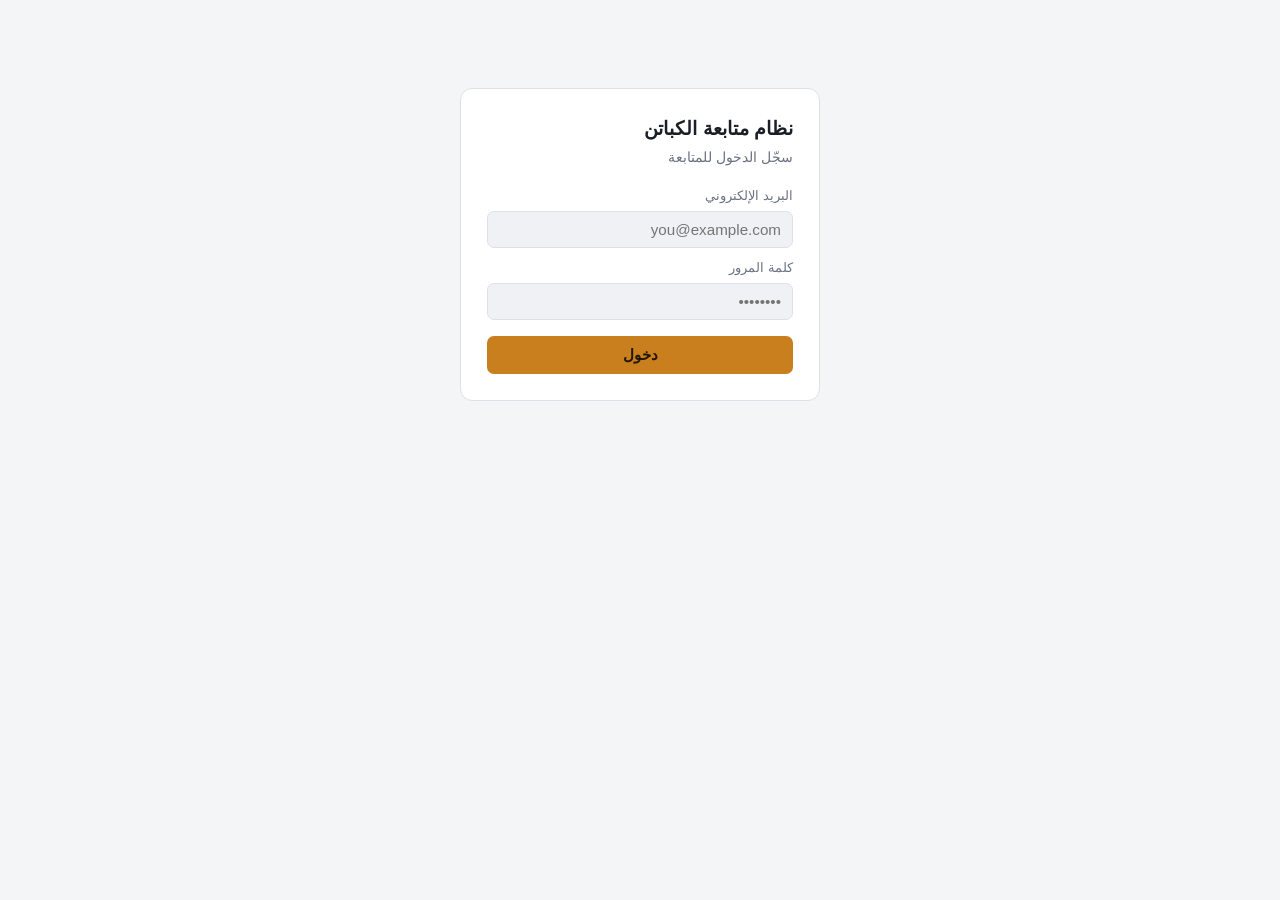
<file: index.html>
<!DOCTYPE html>
<html lang="ar" dir="rtl">
<head>
<meta charset="UTF-8">
<meta name="viewport" content="width=device-width, initial-scale=1.0">
<meta name="color-scheme" content="light">
<meta name="theme-color" content="#f4f5f7">
<title>نظام متابعة الكباتن</title>
<link rel="stylesheet" href="style.css">
</head>
<body>

<div id="loginScreen">
  <h2>نظام متابعة الكباتن</h2>
  <p>سجّل الدخول للمتابعة</p>
  <label>البريد الإلكتروني</label>
  <input type="email" id="loginEmail" placeholder="you@example.com" autocomplete="username">
  <label>كلمة المرور</label>
  <input type="password" id="loginPassword" placeholder="••••••••" autocomplete="current-password">
  <div id="loginError">بيانات الدخول غير صحيحة</div>
  <button class="primary" id="loginBtn">دخول</button>
</div>

<div id="appRoot" class="wrap">
  <header>
    <div>
      <h1>متابعة الكباتن</h1>
      <div class="sub"><span class="dot" id="statusDot"></span><span id="statusText">جاري الاتصال...</span></div>
    </div>
    <div class="backup">
      <button class="icon-btn" id="exportBtn">تنزيل نسخة احتياطية</button>
      <button class="icon-btn" id="logoutBtn">تسجيل الخروج</button>
    </div>
  </header>

  <div class="view-switch">
    <div class="view-btn active" id="dashViewBtn">لوحة التحكم</div>
    <div class="view-btn" id="captainsViewBtn">الكباتن</div>
    <div class="view-btn" id="notesViewBtn">الملاحظات</div>
    <div class="view-btn" id="tasksViewBtn">المهام حسب الفريق</div>
  </div>

  <!-- ============ لوحة التحكم ============ -->
  <div class="view active" id="dashView">
    <div class="stat-grid" id="statGrid"></div>
  </div>

  <!-- ============ الكباتن ============ -->
  <div class="view" id="captainsView">
    <div class="row">
      <input type="text" class="search" id="captainSearch" placeholder="بحث بالاسم أو رقم الجوال...">
      <select id="statusFilter"><option value="">كل الحالات</option></select>
      <select id="assignedFilter"><option value="">كل المسؤولين</option></select>
    </div>
    <div class="count" id="captainCount"></div>
    <div id="captainTable"></div>
  </div>

  <!-- ============ عرض الملاحظات ============ -->
  <div class="view" id="notesView">
    <div class="panel">
      <div class="row">
        <div>
          <label>رقم الجوال (اختياري)</label>
          <input type="text" id="nPhone" placeholder="05xxxxxxxx">
          <div class="hint" id="nPhoneHint"></div>
        </div>
        <div>
          <label>اسم الكابتن</label>
          <input type="text" id="nName" placeholder="مثال: محمد أحمد">
        </div>
      </div>

      <label>الملاحظة</label>
      <textarea id="nContent" placeholder="اكتب الملاحظة..."></textarea>

      <div style="margin-top:14px; display:flex; justify-content:flex-end;">
        <button class="primary" id="saveNoteBtn">إضافة ملاحظة</button>
      </div>
    </div>

    <input type="text" class="search" id="noteSearch" placeholder="بحث بالاسم أو رقم الجوال...">
    <div class="count" id="noteCount"></div>
    <div id="noteFeed"></div>
  </div>

  <!-- ============ عرض المهام حسب الفريق ============ -->
  <div class="view" id="tasksView">
    <div class="panel">
      <div class="row">
        <div>
          <label>اسم الكابتن</label>
          <input type="text" id="tName" placeholder="مثال: محمد أحمد">
        </div>
      </div>

      <label>توضيح المهمة</label>
      <textarea id="tDesc" placeholder="مثال: الاتصال بالكابتن لتذكيره بتحديث الوثيقة"></textarea>

      <label style="margin-top:12px;">إسناد إلى</label>
      <div class="chip-row" id="teamRow"></div>
      <div class="new-box" id="newTeamBox">
        <input type="text" id="newTeamName" placeholder="اسم عضو جديد بالفريق">
        <button class="icon-btn" id="addTeamConfirm">إضافة</button>
      </div>

      <label>تاريخ المهمة</label>
      <div class="date-presets" id="datePresets">
        <div class="preset-chip" data-preset="today">اليوم</div>
        <div class="preset-chip" data-preset="tomorrow">غدًا</div>
        <div class="preset-chip" data-day="0">الأحد</div>
        <div class="preset-chip" data-day="1">الاثنين</div>
        <div class="preset-chip" data-day="2">الثلاثاء</div>
        <div class="preset-chip" data-day="3">الأربعاء</div>
        <div class="preset-chip" data-day="4">الخميس</div>
        <div class="preset-chip" data-day="5">الجمعة</div>
        <div class="preset-chip" data-day="6">السبت</div>
        <div class="preset-chip clear" id="clearTaskDate">بدون تاريخ</div>
      </div>
      <input type="date" id="taskDate">

      <div style="margin-top:14px; display:flex; justify-content:flex-end;">
        <button class="primary" id="saveTaskBtn">إضافة مهمة</button>
      </div>
    </div>

    <div class="toggle-row">
      <div class="toggle-chip active" id="pendingToggle">الحالية</div>
      <div class="toggle-chip" id="doneToggle">المنجزة</div>
      <button class="icon-btn" id="copyTodayBtn" style="margin-right:auto;">📋 نسخ مهام اليوم</button>
    </div>
    <input type="text" class="search" id="taskSearch" placeholder="بحث بالاسم أو رقم الجوال...">
    <div class="count" id="taskCount"></div>
    <div id="taskGroups"></div>
  </div>
</div>

<div class="modal-overlay" id="profileOverlay">
  <div class="modal-panel">
    <div class="modal-top">
      <h2 id="profileName"></h2>
      <button class="icon-btn" id="closeProfile">إغلاق</button>
    </div>
    <div class="profile-phone" id="profilePhone"></div>

    <div class="profile-row">
      <div>
        <label>الحالة</label>
        <select id="profileStatus"></select>
        <div class="new-box" id="newStatusBox">
          <input type="text" id="newStatusLabel" placeholder="اسم حالة جديدة">
          <button class="icon-btn" id="addStatusConfirm">إضافة</button>
        </div>
        <button class="icon-btn" id="addStatusToggle" style="margin-top:6px;">+ حالة جديدة</button>
      </div>
      <div>
        <label>المسؤول عن المتابعة</label>
        <select id="profileAssigned"><option value="">بدون تحديد</option></select>
      </div>
    </div>
    <div class="profile-meta" id="profileMeta"></div>

    <button class="icon-btn" id="deleteCaptainBtn" style="background:#c0453c;color:#fff;border-color:#c0453c;">حذف الكابتن نهائيًا</button>

    <h3>سجل النشاط</h3>
    <div id="profileTimeline"></div>
  </div>
</div>

<script src="app.js"></script>
</body>
</html>
</file>
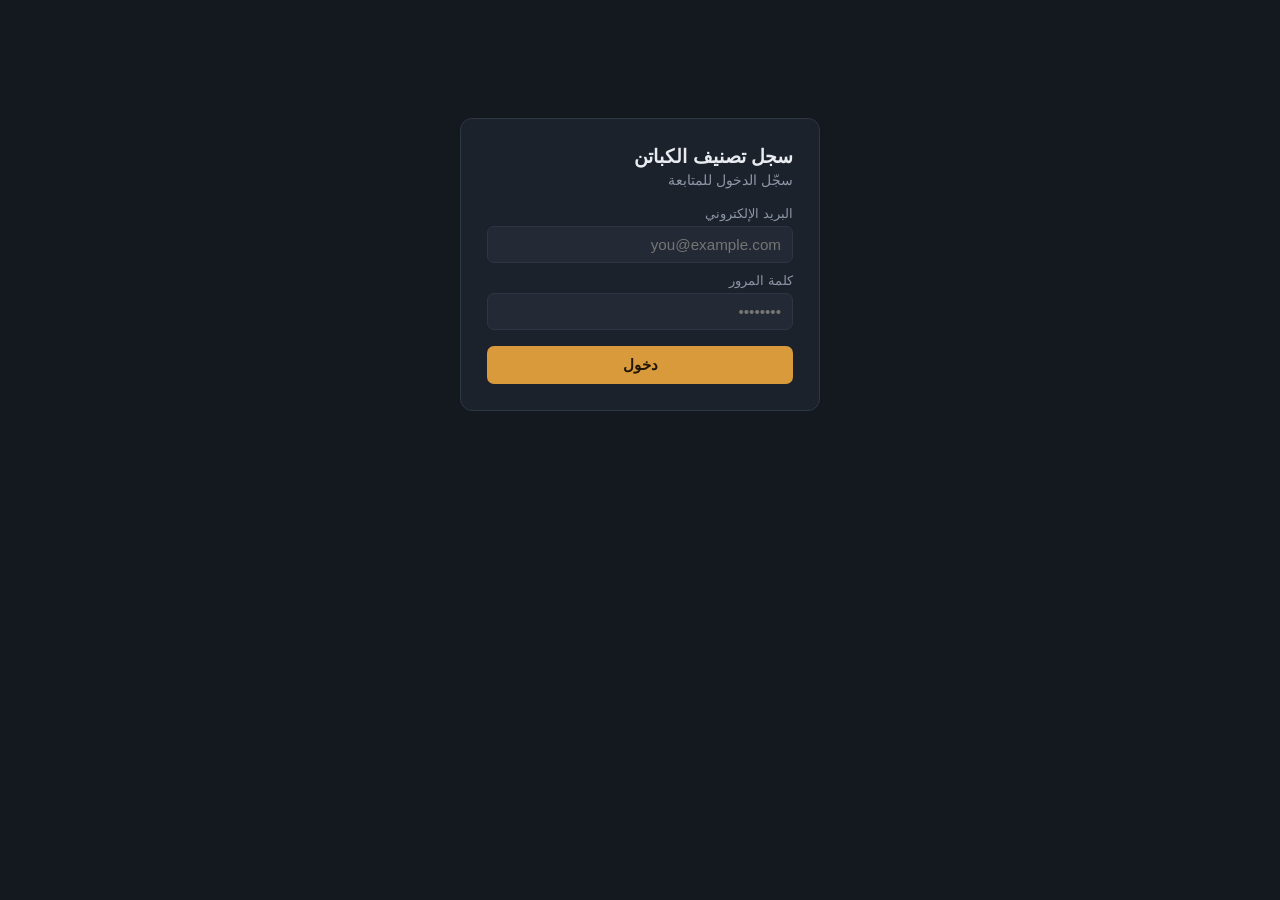
<file: Index.html>
<!DOCTYPE html>
<html lang="ar" dir="rtl">
<head>
<meta charset="UTF-8">
<meta name="viewport" content="width=device-width, initial-scale=1.0">
<title>أَبشِر جاك الخير</title>
<style>
  :root{
    --bg: #14181f;
    --panel: #1c222c;
    --panel-2: #232a35;
    --line: #2e3644;
    --text: #e8ebf0;
    --muted: #8c96a6;
    --accent: #d99a3c;
    --accent-soft: rgba(217,154,60,0.14);
    --red: #d16158;
    --red-soft: rgba(209,97,88,0.14);
    --amber: #d9b23c;
    --amber-soft: rgba(217,178,60,0.14);
    --green: #6aa66b;
    --green-soft: rgba(106,166,107,0.14);
  }
  *{box-sizing:border-box;}
  body{
    margin:0;
    background:var(--bg);
    color:var(--text);
    font-family: 'Segoe UI', Tahoma, Geneva, Verdana, sans-serif;
    padding: 28px 18px 60px;
  }
  .wrap{ max-width: 760px; margin: 0 auto; }
  header{ margin-bottom: 22px; display:flex; justify-content:space-between; align-items:flex-start; gap:10px; flex-wrap:wrap; }
  h1{ font-size: 1.45rem; font-weight: 700; margin: 0 0 4px; letter-spacing: 0.2px; }
  .sub{ color: var(--muted); font-size: 0.92rem; display:flex; align-items:center; gap:6px; }
  .dot{ width:7px; height:7px; border-radius:50%; background: var(--green); display:inline-block; }
  .dot.off{ background: var(--red); }

  .backup{ display:flex; gap:8px; }
  .icon-btn{
    background: var(--panel-2);
    border: 1px solid var(--line);
    color: var(--muted);
    border-radius: 7px;
    padding: 7px 12px;
    font-size: 0.8rem;
    cursor: pointer;
  }
  .icon-btn:hover{ color: var(--text); border-color: var(--accent); }

  .panel{
    background: var(--panel);
    border: 1px solid var(--line);
    border-radius: 10px;
    padding: 18px;
    margin-bottom: 20px;
  }
  .row{ display:flex; gap:10px; flex-wrap:wrap; margin-bottom: 10px; }
  .row > *{ flex:1; min-width: 140px; }
  label{ display:block; font-size:0.82rem; color: var(--muted); margin-bottom: 5px; }
  input[type=text], textarea, select{
    width:100%;
    background: var(--panel-2);
    border: 1px solid var(--line);
    color: var(--text);
    border-radius: 7px;
    padding: 9px 11px;
    font-size: 0.95rem;
    font-family: inherit;
  }
  textarea{ resize: vertical; min-height: 54px; }
  input:focus, textarea:focus, select:focus{ outline: none; border-color: var(--accent); }

  .status-row{ display:flex; gap:8px; flex-wrap:wrap; margin-bottom: 12px; align-items:center; }
  .status-chip{
    padding: 7px 13px;
    border-radius: 20px;
    border: 1px solid var(--line);
    background: var(--panel-2);
    color: var(--muted);
    font-size: 0.85rem;
    cursor: pointer;
    user-select: none;
  }
  .status-chip.active{ border-color: transparent; color: #17140f; font-weight: 600; }
  .status-chip[data-tone="green"].active{ background: #8fc990; color:#123212; }
  .status-chip[data-tone="amber"].active{ background: #e6c565; color:#332a08; }
  .status-chip[data-tone="red"].active{ background: #e18179; color:#3a0d09; }
  .status-chip[data-tone="neutral"].active{ background: #aeb7c4; color:#1a1e25; }
  .status-chip.add{ border-style: dashed; color: var(--accent); }

  .new-status-box{
    display:none; gap:8px; align-items:center; margin: -4px 0 12px; flex-wrap: wrap;
    background: var(--panel-2); border: 1px solid var(--line); border-radius: 8px; padding: 10px;
  }
  .new-status-box.open{ display:flex; }
  .new-status-box input{ flex:1; min-width: 120px; }
  .tone-dot{ width:20px; height:20px; border-radius:50%; cursor:pointer; border: 2px solid transparent; }
  .tone-dot[data-tone="green"]{ background:#8fc990; }
  .tone-dot[data-tone="amber"]{ background:#e6c565; }
  .tone-dot[data-tone="red"]{ background:#e18179; }
  .tone-dot[data-tone="neutral"]{ background:#aeb7c4; }
  .tone-dot.selected{ border-color: #fff; }

  button.primary{
    background: var(--accent); color: #211705; border: none; padding: 10px 20px;
    border-radius: 7px; font-weight: 600; font-size: 0.95rem; cursor: pointer;
  }
  button.primary:hover{ filter: brightness(1.08); }
  button.primary:disabled{ opacity:0.5; cursor:default; }
  button.ghost{
    background: none; border: 1px solid var(--line); color: var(--muted);
    padding: 9px 16px; border-radius: 7px; font-size: 0.88rem; cursor: pointer;
  }
  button.ghost:hover{ color: var(--text); }

  .toolbar{ display:flex; gap:10px; flex-wrap:wrap; align-items:center; margin-bottom: 14px; }
  .search{ flex: 2; min-width: 180px; }
  .filter-chip{
    padding: 9px 14px; border-radius: 7px; border: 1px solid var(--line); background: var(--panel-2);
    color: var(--muted); font-size: 0.85rem; cursor: pointer; white-space: nowrap;
  }
  .filter-chip.active{ background: var(--amber-soft); border-color: var(--amber); color: var(--amber); font-weight:600; }

  .count{ color: var(--muted); font-size: 0.85rem; margin-bottom: 10px; }

  .list{ display:flex; flex-direction:column; gap:10px; }
  .card{ background: var(--panel); border: 1px solid var(--line); border-radius: 10px; padding: 14px 16px; }
  .card.stagnant{ border-color: var(--red); }
  .card-top{ display:flex; justify-content: space-between; align-items: flex-start; gap: 10px; }
  .name{ font-weight: 700; font-size: 1.02rem; }
  .phone{ color: var(--muted); font-size: 0.85rem; margin-top: 2px; }
  .badges{ display:flex; flex-direction:column; gap:5px; align-items:flex-end; }
  .badge{ font-size: 0.78rem; padding: 4px 11px; border-radius: 20px; white-space: nowrap; font-weight: 600; }
  .badge[data-tone="green"]{ background: var(--green-soft); color: var(--green); }
  .badge[data-tone="amber"]{ background: var(--amber-soft); color: var(--amber); }
  .badge[data-tone="red"]{ background: var(--red-soft); color: var(--red); }
  .badge[data-tone="neutral"]{ background: rgba(255,255,255,0.07); color: var(--muted); }
  .badge.stagnant-badge{ background: var(--red-soft); color: var(--red); }

  .notes{ margin-top: 9px; font-size: 0.9rem; color: #c3c9d2; line-height:1.55; white-space: pre-wrap; }
  .meta{ margin-top: 10px; display:flex; justify-content: space-between; align-items:center; }
  .date{ font-size: 0.76rem; color: var(--muted); }
  .actions{ display:flex; gap: 14px; }
  .actions button{ background:none; border:none; color: var(--muted); font-size: 0.8rem; cursor:pointer; padding:0; }
  .actions button:hover{ color: var(--text); }
  .actions button.danger:hover{ color: var(--red); }
  .actions button.resolve{ color: var(--green); font-weight: 600; }
  .actions button.resolve:hover{ color: #8fc990; }

  .empty{ text-align:center; color: var(--muted); padding: 40px 10px; font-size: 0.92rem; }
  #importInput{ display:none; }

  #loginScreen{
    max-width: 360px; margin: 90px auto; background: var(--panel);
    border: 1px solid var(--line); border-radius: 12px; padding: 26px;
  }
  #loginScreen h2{ margin: 0 0 4px; font-size: 1.2rem; }
  #loginScreen p{ color: var(--muted); font-size: 0.85rem; margin: 0 0 18px; }
  #loginScreen label{ margin-top: 10px; }
  #loginError{ color: var(--red); font-size: 0.85rem; margin-top: 10px; display:none; }
  #loginBtn{ width: 100%; margin-top: 16px; }
  #appRoot{ display:none; }
  .logout-link{ background:none; border:none; color: var(--muted); font-size: 0.8rem; cursor:pointer; }
  .logout-link:hover{ color: var(--red); }
</style>
</head>
<body>

<div id="loginScreen">
  <h2>سجل تصنيف الكباتن</h2>
  <p>سجّل الدخول للمتابعة</p>
  <label>البريد الإلكتروني</label>
  <input type="text" id="loginEmail" placeholder="you@example.com">
  <label>كلمة المرور</label>
  <input type="text" id="loginPassword" placeholder="••••••••" style="-webkit-text-security: disc;">
  <div id="loginError">بيانات الدخول غير صحيحة</div>
  <button class="primary" id="loginBtn" style="width:100%;">دخول</button>
</div>

<div id="appRoot" class="wrap">
  <header>
    <div>
      <h1>سجل تصنيف الكباتن</h1>
      <div class="sub"><span class="dot" id="statusDot"></span><span id="statusText">جاري الاتصال...</span></div>
    </div>
    <div class="backup">
      <button class="icon-btn" id="exportBtn">تنزيل نسخة احتياطية</button>
      <button class="icon-btn" id="importBtn">استيراد نسخة</button>
      <input type="file" id="importInput" accept="application/json">
      <button class="icon-btn" id="logoutBtn">تسجيل الخروج</button>
    </div>
  </header>

  <div class="panel">
    <div class="row">
      <div>
        <label>اسم الكابتن</label>
        <input type="text" id="name" placeholder="مثال: محمد أحمد">
      </div>
      <div>
        <label>رقم الجوال (اختياري)</label>
        <input type="text" id="phone" placeholder="05xxxxxxxx">
      </div>
    </div>

    <label>التصنيف</label>
    <div class="status-row" id="statusRow"></div>

    <div class="new-status-box" id="newStatusBox">
      <input type="text" id="newStatusLabel" placeholder="اسم التصنيف الجديد">
      <div class="tone-dot" data-tone="green"></div>
      <div class="tone-dot" data-tone="amber"></div>
      <div class="tone-dot" data-tone="red"></div>
      <div class="tone-dot" data-tone="neutral"></div>
      <button class="ghost" id="addStatusConfirm">إضافة</button>
    </div>

    <label>ملاحظات</label>
    <textarea id="notes" placeholder="اكتب أي تفاصيل إضافية..."></textarea>

    <div style="margin-top:14px; display:flex; justify-content:flex-end;">
      <button class="primary" id="saveBtn">حفظ</button>
    </div>
  </div>

  <div class="toolbar">
    <input type="text" class="search" id="search" placeholder="بحث بالاسم أو رقم الجوال...">
    <div class="filter-chip" id="stagnantFilter">المشاكل الراكدة (٧+ أيام)</div>
  </div>

  <div class="count" id="count"></div>
  <div class="list" id="list"></div>
</div>

<script>
// ---- إعدادات الاتصال بقاعدة بيانات Supabase ----
const SUPABASE_URL = 'https://mjelywusygupbhguppxl.supabase.co';
const SUPABASE_KEY = 'sb_publishable_bdEAOsPd9-s5t3tq11xweQ_BQ9ZieBD';
const REST = `${SUPABASE_URL}/rest/v1`;
const AUTH = `${SUPABASE_URL}/auth/v1`;
const STAGNANT_DAYS = 7;
const INACTIVITY_LIMIT_MS = 30 * 60 * 1000; // 30 دقيقة

let accessToken = sessionStorage.getItem('cl_access_token') || null;
let refreshToken = sessionStorage.getItem('cl_refresh_token') || null;
let inactivityTimer = null;

function authHeaders(){
  return {
    apikey: SUPABASE_KEY,
    Authorization: `Bearer ${accessToken}`,
    'Content-Type': 'application/json',
  };
}

function showApp(){
  document.getElementById('loginScreen').style.display = 'none';
  document.getElementById('appRoot').style.display = 'block';
  resetInactivityTimer();
  loadAll();
}

function showLogin(msg){
  document.getElementById('appRoot').style.display = 'none';
  document.getElementById('loginScreen').style.display = 'block';
  clearTimeout(inactivityTimer);
  if(msg){
    const err = document.getElementById('loginError');
    err.textContent = msg;
    err.style.display = 'block';
  }
}

function doLogout(msg){
  accessToken = null;
  refreshToken = null;
  sessionStorage.removeItem('cl_access_token');
  sessionStorage.removeItem('cl_refresh_token');
  showLogin(msg || null);
}

function resetInactivityTimer(){
  clearTimeout(inactivityTimer);
  inactivityTimer = setTimeout(() => {
    doLogout('تم تسجيل خروجك تلقائيًا بعد ٣٠ دقيقة من عدم النشاط، سجّل الدخول مرة أخرى');
  }, INACTIVITY_LIMIT_MS);
}
['mousemove','keydown','click','touchstart','scroll'].forEach(evt => {
  document.addEventListener(evt, () => { if(accessToken) resetInactivityTimer(); });
});

document.getElementById('loginBtn').onclick = async () => {
  const email = document.getElementById('loginEmail').value.trim();
  const password = document.getElementById('loginPassword').value;
  const errBox = document.getElementById('loginError');
  errBox.style.display = 'none';
  if(!email || !password) return;
  try{
    const res = await fetch(`${AUTH}/token?grant_type=password`, {
      method: 'POST',
      headers: { apikey: SUPABASE_KEY, 'Content-Type': 'application/json' },
      body: JSON.stringify({ email, password }),
    });
    if(!res.ok){
      errBox.textContent = 'بيانات الدخول غير صحيحة';
      errBox.style.display = 'block';
      return;
    }
    const data = await res.json();
    accessToken = data.access_token;
    refreshToken = data.refresh_token;
    sessionStorage.setItem('cl_access_token', accessToken);
    sessionStorage.setItem('cl_refresh_token', refreshToken);
    showApp();
  }catch(e){
    errBox.textContent = 'تعذر الاتصال، حاول مرة أخرى';
    errBox.style.display = 'block';
  }
};

document.getElementById('logoutBtn').onclick = () => doLogout();

let statuses = [];
let entries = [];
let selectedStatus = null;
let editingId = null;
let stagnantOnly = false;
let newStatusTone = 'amber';

const listEl = document.getElementById('list');
const countEl = document.getElementById('count');
const statusRow = document.getElementById('statusRow');
const searchEl = document.getElementById('search');
const newStatusBox = document.getElementById('newStatusBox');
const statusDot = document.getElementById('statusDot');
const statusText = document.getElementById('statusText');
const saveBtn = document.getElementById('saveBtn');

function setConnection(ok, msg){
  statusDot.classList.toggle('off', !ok);
  statusText.textContent = msg;
}

async function api(path, options = {}){
  const res = await fetch(`${REST}/${path}`, {
    ...options,
    headers: { ...authHeaders(), ...(options.headers || {}) },
  });
  if(res.status === 401){
    doLogout('انتهت الجلسة، سجّل الدخول مرة أخرى');
    throw new Error('unauthorized');
  }
  if(!res.ok){
    const errText = await res.text().catch(() => '');
    throw new Error(`${res.status} ${errText}`);
  }
  const text = await res.text();
  return text ? JSON.parse(text) : null;
}

function renderStatusChips(){
  statusRow.innerHTML = '';
  statuses.forEach(s => {
    const chip = document.createElement('div');
    chip.className = 'status-chip' + (s.id === selectedStatus ? ' active' : '');
    chip.dataset.tone = s.tone;
    chip.textContent = s.label;
    chip.onclick = () => { selectedStatus = s.id; newStatusBox.classList.remove('open'); renderStatusChips(); };
    statusRow.appendChild(chip);
  });
  const addChip = document.createElement('div');
  addChip.className = 'status-chip add';
  addChip.textContent = '+ تصنيف جديد';
  addChip.onclick = () => newStatusBox.classList.toggle('open');
  statusRow.appendChild(addChip);
}

document.querySelectorAll('.tone-dot').forEach(dot => {
  dot.onclick = () => {
    document.querySelectorAll('.tone-dot').forEach(d => d.classList.remove('selected'));
    dot.classList.add('selected');
    newStatusTone = dot.dataset.tone;
  };
});
document.querySelector('.tone-dot[data-tone="amber"]').classList.add('selected');

document.getElementById('addStatusConfirm').onclick = async () => {
  const labelInput = document.getElementById('newStatusLabel');
  const label = labelInput.value.trim();
  if(!label) { labelInput.focus(); return; }
  const id = 'c_' + Date.now().toString(36);
  const sort_order = statuses.length + 1;
  try{
    await api('statuses', { method: 'POST', body: JSON.stringify({ id, label, tone: newStatusTone, sort_order }) });
    statuses.push({ id, label, tone: newStatusTone, sort_order });
    selectedStatus = id;
    labelInput.value = '';
    newStatusBox.classList.remove('open');
    renderStatusChips();
  }catch(e){
    alert('تعذر إضافة التصنيف، حاول مرة أخرى');
  }
};

function statusInfo(id){
  return statuses.find(s => s.id === id) || statuses[0] || { id:'ok', label:'عادي', tone:'green' };
}

async function loadAll(){
  try{
    statuses = await api('statuses?select=*&order=sort_order.asc');
    entries = await api('captains?select=*&order=updated_at.desc');
    selectedStatus = statuses[0] ? statuses[0].id : null;
    setConnection(true, 'متصل — البيانات تتزامن أونلاين');
    saveBtn.disabled = false;
    renderStatusChips();
    render();
  }catch(e){
    setConnection(false, 'تعذر الاتصال بقاعدة البيانات');
    saveBtn.disabled = true;
  }
}

function resetForm(){
  document.getElementById('name').value = '';
  document.getElementById('phone').value = '';
  document.getElementById('notes').value = '';
  selectedStatus = statuses[0] ? statuses[0].id : null;
  editingId = null;
  saveBtn.textContent = 'حفظ';
  renderStatusChips();
}

saveBtn.onclick = async () => {
  const name = document.getElementById('name').value.trim();
  if(!name){ document.getElementById('name').focus(); return; }
  const phone = document.getElementById('phone').value.trim();
  const notes = document.getElementById('notes').value.trim();
  const payload = { name, phone, notes, status_id: selectedStatus, updated_at: new Date().toISOString() };

  saveBtn.disabled = true;
  try{
    if(editingId){
      const updated = await api(`captains?id=eq.${editingId}`, {
        method: 'PATCH',
        headers: { Prefer: 'return=representation' },
        body: JSON.stringify(payload),
      });
      entries = entries.map(e => e.id === editingId ? updated[0] : e);
    } else {
      const created = await api('captains', {
        method: 'POST',
        headers: { Prefer: 'return=representation' },
        body: JSON.stringify(payload),
      });
      entries = [created[0], ...entries];
    }
    resetForm();
    render();
  }catch(e){
    alert('تعذر الحفظ، تحقق من الاتصال وحاول مرة أخرى');
  }finally{
    saveBtn.disabled = false;
  }
};

function isStagnant(e){
  const baseline = statuses[0] ? statuses[0].id : null;
  if(e.status_id === baseline) return false;
  const days = (Date.now() - new Date(e.updated_at).getTime()) / 86400000;
  return days >= STAGNANT_DAYS;
}

document.getElementById('stagnantFilter').onclick = () => {
  stagnantOnly = !stagnantOnly;
  document.getElementById('stagnantFilter').classList.toggle('active', stagnantOnly);
  render();
};

function render(){
  const q = searchEl.value.trim().toLowerCase();
  let items = entries.filter(e => !q || e.name.toLowerCase().includes(q) || (e.phone||'').includes(q));

  if(stagnantOnly){
    items = items.filter(isStagnant);
    items = [...items].sort((a,b) => new Date(a.updated_at) - new Date(b.updated_at));
  } else {
    items = [...items].sort((a,b) => new Date(b.updated_at) - new Date(a.updated_at));
  }

  countEl.textContent = items.length ? `${items.length} كابتن` : '';

  if(items.length === 0){
    listEl.innerHTML = `<div class="empty">${stagnantOnly ? 'لا توجد مشاكل راكدة حالياً' : 'لا يوجد كباتن مسجلين بعد'}</div>`;
    return;
  }

  listEl.innerHTML = '';
  items.forEach(e => {
    const info = statusInfo(e.status_id);
    const stagnant = isStagnant(e);
    const card = document.createElement('div');
    card.className = 'card' + (stagnant ? ' stagnant' : '');
    const dateStr = new Date(e.updated_at).toLocaleDateString('ar-EG', { year:'numeric', month:'short', day:'numeric' });
    const baseline = statuses[0] ? statuses[0].id : null;
    card.innerHTML = `
      <div class="card-top">
        <div>
          <div class="name">${escapeHtml(e.name)}</div>
          ${e.phone ? `<div class="phone">${escapeHtml(e.phone)}</div>` : ''}
        </div>
        <div class="badges">
          <div class="badge" data-tone="${info.tone}">${escapeHtml(info.label)}</div>
          ${stagnant ? '<div class="badge stagnant-badge">راكدة</div>' : ''}
        </div>
      </div>
      ${e.notes ? `<div class="notes">${escapeHtml(e.notes)}</div>` : ''}
      <div class="meta">
        <div class="date">${dateStr}</div>
        <div class="actions">
          ${e.status_id !== baseline ? `<button data-action="resolve" data-id="${e.id}" class="resolve">تمت المعالجة</button>` : ''}
          <button data-action="edit" data-id="${e.id}">تعديل</button>
          <button data-action="delete" data-id="${e.id}" class="danger">حذف</button>
        </div>
      </div>
    `;
    listEl.appendChild(card);
  });

  listEl.querySelectorAll('button[data-action="edit"]').forEach(btn => {
    btn.onclick = () => startEdit(btn.dataset.id);
  });
  listEl.querySelectorAll('button[data-action="delete"]').forEach(btn => {
    btn.onclick = () => deleteEntry(btn.dataset.id);
  });
  listEl.querySelectorAll('button[data-action="resolve"]').forEach(btn => {
    btn.onclick = () => resolveEntry(btn.dataset.id);
  });
}

function startEdit(id){
  const e = entries.find(x => x.id === id);
  if(!e) return;
  document.getElementById('name').value = e.name;
  document.getElementById('phone').value = e.phone || '';
  document.getElementById('notes').value = e.notes || '';
  selectedStatus = e.status_id;
  editingId = id;
  saveBtn.textContent = 'تحديث';
  renderStatusChips();
  window.scrollTo({ top: 0, behavior: 'smooth' });
}

async function deleteEntry(id){
  try{
    await api(`captains?id=eq.${id}`, { method: 'DELETE' });
    entries = entries.filter(e => e.id !== id);
    render();
  }catch(e){
    alert('تعذر الحذف، حاول مرة أخرى');
  }
}

async function resolveEntry(id){
  const e = entries.find(x => x.id === id);
  if(!e) return;
  const baseline = statuses[0] ? statuses[0].id : null;
  const todayStr = new Date().toLocaleDateString('ar-EG', { year:'numeric', month:'short', day:'numeric' });
  const prevStatusLabel = statusInfo(e.status_id).label;
  const resolutionLine = `✔ تمت المعالجة بتاريخ ${todayStr} (كانت: ${prevStatusLabel})`;
  const newNotes = e.notes ? `${e.notes}\n${resolutionLine}` : resolutionLine;
  try{
    const updated = await api(`captains?id=eq.${id}`, {
      method: 'PATCH',
      headers: { Prefer: 'return=representation' },
      body: JSON.stringify({ status_id: baseline, notes: newNotes, updated_at: new Date().toISOString() }),
    });
    entries = entries.map(x => x.id === id ? updated[0] : x);
    render();
  }catch(e){
    alert('تعذر التحديث، حاول مرة أخرى');
  }
}

function escapeHtml(str){
  const div = document.createElement('div');
  div.textContent = str;
  return div.innerHTML;
}

searchEl.oninput = render;

// نسخ احتياطي محلي إضافي (اختياري) فوق التزامن السحابي
document.getElementById('exportBtn').onclick = () => {
  const backup = { entries, statuses, exportedAt: new Date().toISOString() };
  const blob = new Blob([JSON.stringify(backup, null, 2)], { type: 'application/json' });
  const url = URL.createObjectURL(blob);
  const a = document.createElement('a');
  a.href = url;
  a.download = `captains-backup-${new Date().toISOString().slice(0,10)}.json`;
  document.body.appendChild(a);
  a.click();
  document.body.removeChild(a);
  URL.revokeObjectURL(url);
};

document.getElementById('importBtn').onclick = () => {
  document.getElementById('importInput').click();
};

document.getElementById('importInput').onchange = async (ev) => {
  const file = ev.target.files[0];
  if(!file) return;
  try{
    const text = await file.text();
    const data = JSON.parse(text);
    if(Array.isArray(data.statuses)){
      const existingIds = new Set(statuses.map(s => s.id));
      for(const s of data.statuses){
        if(!existingIds.has(s.id)){
          await api('statuses', { method: 'POST', body: JSON.stringify(s) });
        }
      }
    }
    if(Array.isArray(data.entries)){
      for(const e of data.entries){
        const { id, ...rest } = e;
        await api('captains', { method: 'POST', body: JSON.stringify(rest) });
      }
    }
    await loadAll();
    alert('تم استيراد النسخة الاحتياطية بنجاح');
  }catch(e){
    alert('تعذر قراءة الملف، تأكد أنه ملف نسخة احتياطية صالح');
  }
  ev.target.value = '';
};

if(accessToken){
  showApp();
} else {
  showLogin();
}
</script>
</body>
</html>
</file>
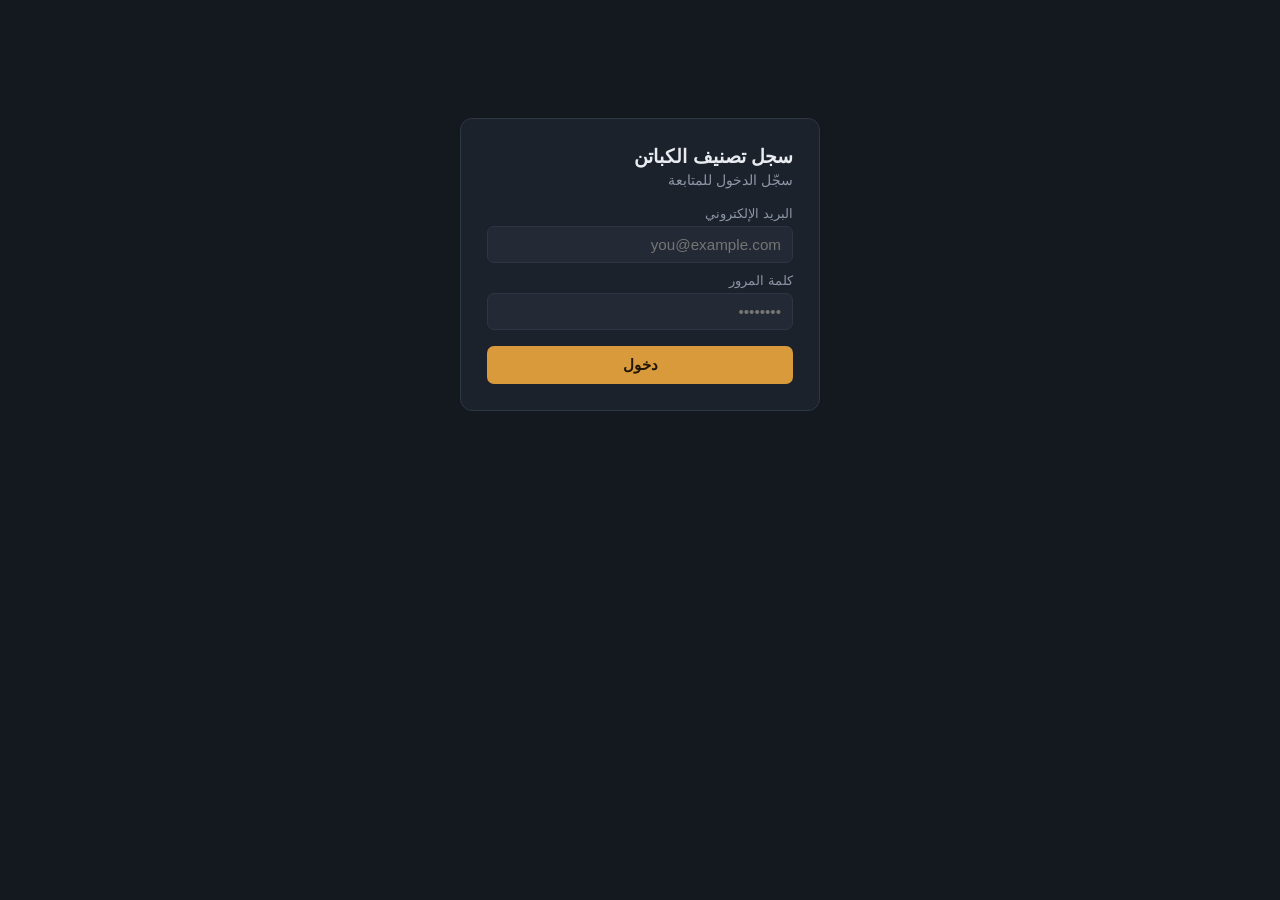
<file: captain-log-online.html>
<!DOCTYPE html>
<html lang="ar" dir="rtl">
<head>
<meta charset="UTF-8">
<meta name="viewport" content="width=device-width, initial-scale=1.0">
<title>سجل تصنيف الكباتن</title>
<style>
  :root{
    --bg: #14181f;
    --panel: #1c222c;
    --panel-2: #232a35;
    --line: #2e3644;
    --text: #e8ebf0;
    --muted: #8c96a6;
    --accent: #d99a3c;
    --accent-soft: rgba(217,154,60,0.14);
    --red: #d16158;
    --red-soft: rgba(209,97,88,0.14);
    --amber: #d9b23c;
    --amber-soft: rgba(217,178,60,0.14);
    --green: #6aa66b;
    --green-soft: rgba(106,166,107,0.14);
  }
  *{box-sizing:border-box;}
  body{
    margin:0;
    background:var(--bg);
    color:var(--text);
    font-family: 'Segoe UI', Tahoma, Geneva, Verdana, sans-serif;
    padding: 28px 18px 60px;
  }
  .wrap{ max-width: 760px; margin: 0 auto; }
  header{ margin-bottom: 22px; display:flex; justify-content:space-between; align-items:flex-start; gap:10px; flex-wrap:wrap; }
  h1{ font-size: 1.45rem; font-weight: 700; margin: 0 0 4px; letter-spacing: 0.2px; }
  .sub{ color: var(--muted); font-size: 0.92rem; display:flex; align-items:center; gap:6px; }
  .dot{ width:7px; height:7px; border-radius:50%; background: var(--green); display:inline-block; }
  .dot.off{ background: var(--red); }

  .backup{ display:flex; gap:8px; }
  .icon-btn{
    background: var(--panel-2);
    border: 1px solid var(--line);
    color: var(--muted);
    border-radius: 7px;
    padding: 7px 12px;
    font-size: 0.8rem;
    cursor: pointer;
  }
  .icon-btn:hover{ color: var(--text); border-color: var(--accent); }

  .panel{
    background: var(--panel);
    border: 1px solid var(--line);
    border-radius: 10px;
    padding: 18px;
    margin-bottom: 20px;
  }
  .row{ display:flex; gap:10px; flex-wrap:wrap; margin-bottom: 10px; }
  .row > *{ flex:1; min-width: 140px; }
  label{ display:block; font-size:0.82rem; color: var(--muted); margin-bottom: 5px; }
  input[type=text], textarea, select{
    width:100%;
    background: var(--panel-2);
    border: 1px solid var(--line);
    color: var(--text);
    border-radius: 7px;
    padding: 9px 11px;
    font-size: 0.95rem;
    font-family: inherit;
  }
  textarea{ resize: vertical; min-height: 54px; }
  input:focus, textarea:focus, select:focus{ outline: none; border-color: var(--accent); }

  .status-row{ display:flex; gap:8px; flex-wrap:wrap; margin-bottom: 12px; align-items:center; }
  .status-chip{
    padding: 7px 13px;
    border-radius: 20px;
    border: 1px solid var(--line);
    background: var(--panel-2);
    color: var(--muted);
    font-size: 0.85rem;
    cursor: pointer;
    user-select: none;
  }
  .status-chip.active{ border-color: transparent; color: #17140f; font-weight: 600; }
  .status-chip[data-tone="green"].active{ background: #8fc990; color:#123212; }
  .status-chip[data-tone="amber"].active{ background: #e6c565; color:#332a08; }
  .status-chip[data-tone="red"].active{ background: #e18179; color:#3a0d09; }
  .status-chip[data-tone="neutral"].active{ background: #aeb7c4; color:#1a1e25; }
  .status-chip.add{ border-style: dashed; color: var(--accent); }

  .new-status-box{
    display:none; gap:8px; align-items:center; margin: -4px 0 12px; flex-wrap: wrap;
    background: var(--panel-2); border: 1px solid var(--line); border-radius: 8px; padding: 10px;
  }
  .new-status-box.open{ display:flex; }
  .new-status-box input{ flex:1; min-width: 120px; }
  .tone-dot{ width:20px; height:20px; border-radius:50%; cursor:pointer; border: 2px solid transparent; }
  .tone-dot[data-tone="green"]{ background:#8fc990; }
  .tone-dot[data-tone="amber"]{ background:#e6c565; }
  .tone-dot[data-tone="red"]{ background:#e18179; }
  .tone-dot[data-tone="neutral"]{ background:#aeb7c4; }
  .tone-dot.selected{ border-color: #fff; }

  button.primary{
    background: var(--accent); color: #211705; border: none; padding: 10px 20px;
    border-radius: 7px; font-weight: 600; font-size: 0.95rem; cursor: pointer;
  }
  button.primary:hover{ filter: brightness(1.08); }
  button.primary:disabled{ opacity:0.5; cursor:default; }
  button.ghost{
    background: none; border: 1px solid var(--line); color: var(--muted);
    padding: 9px 16px; border-radius: 7px; font-size: 0.88rem; cursor: pointer;
  }
  button.ghost:hover{ color: var(--text); }

  .toolbar{ display:flex; gap:10px; flex-wrap:wrap; align-items:center; margin-bottom: 14px; }
  .search{ flex: 2; min-width: 180px; }
  .filter-chip{
    padding: 9px 14px; border-radius: 7px; border: 1px solid var(--line); background: var(--panel-2);
    color: var(--muted); font-size: 0.85rem; cursor: pointer; white-space: nowrap;
  }
  .filter-chip.active{ background: var(--amber-soft); border-color: var(--amber); color: var(--amber); font-weight:600; }

  .count{ color: var(--muted); font-size: 0.85rem; margin-bottom: 10px; }

  .list{ display:flex; flex-direction:column; gap:10px; }
  .card{ background: var(--panel); border: 1px solid var(--line); border-radius: 10px; padding: 14px 16px; }
  .card.stagnant{ border-color: var(--red); }
  .card-top{ display:flex; justify-content: space-between; align-items: flex-start; gap: 10px; }
  .name{ font-weight: 700; font-size: 1.02rem; }
  .phone{ color: var(--muted); font-size: 0.85rem; margin-top: 2px; }
  .badges{ display:flex; flex-direction:column; gap:5px; align-items:flex-end; }
  .badge{ font-size: 0.78rem; padding: 4px 11px; border-radius: 20px; white-space: nowrap; font-weight: 600; }
  .badge[data-tone="green"]{ background: var(--green-soft); color: var(--green); }
  .badge[data-tone="amber"]{ background: var(--amber-soft); color: var(--amber); }
  .badge[data-tone="red"]{ background: var(--red-soft); color: var(--red); }
  .badge[data-tone="neutral"]{ background: rgba(255,255,255,0.07); color: var(--muted); }
  .badge.stagnant-badge{ background: var(--red-soft); color: var(--red); }

  .notes{ margin-top: 9px; font-size: 0.9rem; color: #c3c9d2; line-height:1.55; white-space: pre-wrap; }
  .meta{ margin-top: 10px; display:flex; justify-content: space-between; align-items:center; }
  .date{ font-size: 0.76rem; color: var(--muted); }
  .actions{ display:flex; gap: 14px; }
  .actions button{ background:none; border:none; color: var(--muted); font-size: 0.8rem; cursor:pointer; padding:0; }
  .actions button:hover{ color: var(--text); }
  .actions button.danger:hover{ color: var(--red); }
  .actions button.resolve{ color: var(--green); font-weight: 600; }
  .actions button.resolve:hover{ color: #8fc990; }

  .empty{ text-align:center; color: var(--muted); padding: 40px 10px; font-size: 0.92rem; }
  #importInput{ display:none; }

  #loginScreen{
    max-width: 360px; margin: 90px auto; background: var(--panel);
    border: 1px solid var(--line); border-radius: 12px; padding: 26px;
  }
  #loginScreen h2{ margin: 0 0 4px; font-size: 1.2rem; }
  #loginScreen p{ color: var(--muted); font-size: 0.85rem; margin: 0 0 18px; }
  #loginScreen label{ margin-top: 10px; }
  #loginError{ color: var(--red); font-size: 0.85rem; margin-top: 10px; display:none; }
  #loginBtn{ width: 100%; margin-top: 16px; }
  #appRoot{ display:none; }
  .logout-link{ background:none; border:none; color: var(--muted); font-size: 0.8rem; cursor:pointer; }
  .logout-link:hover{ color: var(--red); }
</style>
</head>
<body>

<div id="loginScreen">
  <h2>سجل تصنيف الكباتن</h2>
  <p>سجّل الدخول للمتابعة</p>
  <label>البريد الإلكتروني</label>
  <input type="text" id="loginEmail" placeholder="you@example.com">
  <label>كلمة المرور</label>
  <input type="text" id="loginPassword" placeholder="••••••••" style="-webkit-text-security: disc;">
  <div id="loginError">بيانات الدخول غير صحيحة</div>
  <button class="primary" id="loginBtn" style="width:100%;">دخول</button>
</div>

<div id="appRoot" class="wrap">
  <header>
    <div>
      <h1>سجل تصنيف الكباتن</h1>
      <div class="sub"><span class="dot" id="statusDot"></span><span id="statusText">جاري الاتصال...</span></div>
    </div>
    <div class="backup">
      <button class="icon-btn" id="exportBtn">تنزيل نسخة احتياطية</button>
      <button class="icon-btn" id="importBtn">استيراد نسخة</button>
      <input type="file" id="importInput" accept="application/json">
      <button class="icon-btn" id="logoutBtn">تسجيل الخروج</button>
    </div>
  </header>

  <div class="panel">
    <div class="row">
      <div>
        <label>اسم الكابتن</label>
        <input type="text" id="name" placeholder="مثال: محمد أحمد">
      </div>
      <div>
        <label>رقم الجوال (اختياري)</label>
        <input type="text" id="phone" placeholder="05xxxxxxxx">
      </div>
    </div>

    <label>التصنيف</label>
    <div class="status-row" id="statusRow"></div>

    <div class="new-status-box" id="newStatusBox">
      <input type="text" id="newStatusLabel" placeholder="اسم التصنيف الجديد">
      <div class="tone-dot" data-tone="green"></div>
      <div class="tone-dot" data-tone="amber"></div>
      <div class="tone-dot" data-tone="red"></div>
      <div class="tone-dot" data-tone="neutral"></div>
      <button class="ghost" id="addStatusConfirm">إضافة</button>
    </div>

    <label>ملاحظات</label>
    <textarea id="notes" placeholder="اكتب أي تفاصيل إضافية..."></textarea>

    <div style="margin-top:14px; display:flex; justify-content:flex-end;">
      <button class="primary" id="saveBtn">حفظ</button>
    </div>
  </div>

  <div class="toolbar">
    <input type="text" class="search" id="search" placeholder="بحث بالاسم أو رقم الجوال...">
    <div class="filter-chip" id="stagnantFilter">المشاكل الراكدة (٧+ أيام)</div>
  </div>

  <div class="count" id="count"></div>
  <div class="list" id="list"></div>
</div>

<script>
// ---- إعدادات الاتصال بقاعدة بيانات Supabase ----
const SUPABASE_URL = 'https://mjelywusygupbhguppxl.supabase.co';
const SUPABASE_KEY = 'sb_publishable_bdEAOsPd9-s5t3tq11xweQ_BQ9ZieBD';
const REST = `${SUPABASE_URL}/rest/v1`;
const AUTH = `${SUPABASE_URL}/auth/v1`;
const STAGNANT_DAYS = 7;
const INACTIVITY_LIMIT_MS = 30 * 60 * 1000; // 30 دقيقة

let accessToken = sessionStorage.getItem('cl_access_token') || null;
let refreshToken = sessionStorage.getItem('cl_refresh_token') || null;
let inactivityTimer = null;

function authHeaders(){
  return {
    apikey: SUPABASE_KEY,
    Authorization: `Bearer ${accessToken}`,
    'Content-Type': 'application/json',
  };
}

function showApp(){
  document.getElementById('loginScreen').style.display = 'none';
  document.getElementById('appRoot').style.display = 'block';
  resetInactivityTimer();
  loadAll();
}

function showLogin(msg){
  document.getElementById('appRoot').style.display = 'none';
  document.getElementById('loginScreen').style.display = 'block';
  clearTimeout(inactivityTimer);
  if(msg){
    const err = document.getElementById('loginError');
    err.textContent = msg;
    err.style.display = 'block';
  }
}

function doLogout(msg){
  accessToken = null;
  refreshToken = null;
  sessionStorage.removeItem('cl_access_token');
  sessionStorage.removeItem('cl_refresh_token');
  showLogin(msg || null);
}

function resetInactivityTimer(){
  clearTimeout(inactivityTimer);
  inactivityTimer = setTimeout(() => {
    doLogout('تم تسجيل خروجك تلقائيًا بعد ٣٠ دقيقة من عدم النشاط، سجّل الدخول مرة أخرى');
  }, INACTIVITY_LIMIT_MS);
}
['mousemove','keydown','click','touchstart','scroll'].forEach(evt => {
  document.addEventListener(evt, () => { if(accessToken) resetInactivityTimer(); });
});

document.getElementById('loginBtn').onclick = async () => {
  const email = document.getElementById('loginEmail').value.trim();
  const password = document.getElementById('loginPassword').value;
  const errBox = document.getElementById('loginError');
  errBox.style.display = 'none';
  if(!email || !password) return;
  try{
    const res = await fetch(`${AUTH}/token?grant_type=password`, {
      method: 'POST',
      headers: { apikey: SUPABASE_KEY, 'Content-Type': 'application/json' },
      body: JSON.stringify({ email, password }),
    });
    if(!res.ok){
      errBox.textContent = 'بيانات الدخول غير صحيحة';
      errBox.style.display = 'block';
      return;
    }
    const data = await res.json();
    accessToken = data.access_token;
    refreshToken = data.refresh_token;
    sessionStorage.setItem('cl_access_token', accessToken);
    sessionStorage.setItem('cl_refresh_token', refreshToken);
    showApp();
  }catch(e){
    errBox.textContent = 'تعذر الاتصال، حاول مرة أخرى';
    errBox.style.display = 'block';
  }
};

document.getElementById('logoutBtn').onclick = () => doLogout();

let statuses = [];
let entries = [];
let selectedStatus = null;
let editingId = null;
let stagnantOnly = false;
let newStatusTone = 'amber';

const listEl = document.getElementById('list');
const countEl = document.getElementById('count');
const statusRow = document.getElementById('statusRow');
const searchEl = document.getElementById('search');
const newStatusBox = document.getElementById('newStatusBox');
const statusDot = document.getElementById('statusDot');
const statusText = document.getElementById('statusText');
const saveBtn = document.getElementById('saveBtn');

function setConnection(ok, msg){
  statusDot.classList.toggle('off', !ok);
  statusText.textContent = msg;
}

async function api(path, options = {}){
  const res = await fetch(`${REST}/${path}`, {
    ...options,
    headers: { ...authHeaders(), ...(options.headers || {}) },
  });
  if(res.status === 401){
    doLogout('انتهت الجلسة، سجّل الدخول مرة أخرى');
    throw new Error('unauthorized');
  }
  if(!res.ok){
    const errText = await res.text().catch(() => '');
    throw new Error(`${res.status} ${errText}`);
  }
  const text = await res.text();
  return text ? JSON.parse(text) : null;
}

function renderStatusChips(){
  statusRow.innerHTML = '';
  statuses.forEach(s => {
    const chip = document.createElement('div');
    chip.className = 'status-chip' + (s.id === selectedStatus ? ' active' : '');
    chip.dataset.tone = s.tone;
    chip.textContent = s.label;
    chip.onclick = () => { selectedStatus = s.id; newStatusBox.classList.remove('open'); renderStatusChips(); };
    statusRow.appendChild(chip);
  });
  const addChip = document.createElement('div');
  addChip.className = 'status-chip add';
  addChip.textContent = '+ تصنيف جديد';
  addChip.onclick = () => newStatusBox.classList.toggle('open');
  statusRow.appendChild(addChip);
}

document.querySelectorAll('.tone-dot').forEach(dot => {
  dot.onclick = () => {
    document.querySelectorAll('.tone-dot').forEach(d => d.classList.remove('selected'));
    dot.classList.add('selected');
    newStatusTone = dot.dataset.tone;
  };
});
document.querySelector('.tone-dot[data-tone="amber"]').classList.add('selected');

document.getElementById('addStatusConfirm').onclick = async () => {
  const labelInput = document.getElementById('newStatusLabel');
  const label = labelInput.value.trim();
  if(!label) { labelInput.focus(); return; }
  const id = 'c_' + Date.now().toString(36);
  const sort_order = statuses.length + 1;
  try{
    await api('statuses', { method: 'POST', body: JSON.stringify({ id, label, tone: newStatusTone, sort_order }) });
    statuses.push({ id, label, tone: newStatusTone, sort_order });
    selectedStatus = id;
    labelInput.value = '';
    newStatusBox.classList.remove('open');
    renderStatusChips();
  }catch(e){
    alert('تعذر إضافة التصنيف، حاول مرة أخرى');
  }
};

function statusInfo(id){
  return statuses.find(s => s.id === id) || statuses[0] || { id:'ok', label:'عادي', tone:'green' };
}

async function loadAll(){
  try{
    statuses = await api('statuses?select=*&order=sort_order.asc');
    entries = await api('captains?select=*&order=updated_at.desc');
    selectedStatus = statuses[0] ? statuses[0].id : null;
    setConnection(true, 'متصل — البيانات تتزامن أونلاين');
    saveBtn.disabled = false;
    renderStatusChips();
    render();
  }catch(e){
    setConnection(false, 'تعذر الاتصال بقاعدة البيانات');
    saveBtn.disabled = true;
  }
}

function resetForm(){
  document.getElementById('name').value = '';
  document.getElementById('phone').value = '';
  document.getElementById('notes').value = '';
  selectedStatus = statuses[0] ? statuses[0].id : null;
  editingId = null;
  saveBtn.textContent = 'حفظ';
  renderStatusChips();
}

saveBtn.onclick = async () => {
  const name = document.getElementById('name').value.trim();
  if(!name){ document.getElementById('name').focus(); return; }
  const phone = document.getElementById('phone').value.trim();
  const notes = document.getElementById('notes').value.trim();
  const payload = { name, phone, notes, status_id: selectedStatus, updated_at: new Date().toISOString() };

  saveBtn.disabled = true;
  try{
    if(editingId){
      const updated = await api(`captains?id=eq.${editingId}`, {
        method: 'PATCH',
        headers: { Prefer: 'return=representation' },
        body: JSON.stringify(payload),
      });
      entries = entries.map(e => e.id === editingId ? updated[0] : e);
    } else {
      const created = await api('captains', {
        method: 'POST',
        headers: { Prefer: 'return=representation' },
        body: JSON.stringify(payload),
      });
      entries = [created[0], ...entries];
    }
    resetForm();
    render();
  }catch(e){
    alert('تعذر الحفظ، تحقق من الاتصال وحاول مرة أخرى');
  }finally{
    saveBtn.disabled = false;
  }
};

function isStagnant(e){
  const baseline = statuses[0] ? statuses[0].id : null;
  if(e.status_id === baseline) return false;
  const days = (Date.now() - new Date(e.updated_at).getTime()) / 86400000;
  return days >= STAGNANT_DAYS;
}

document.getElementById('stagnantFilter').onclick = () => {
  stagnantOnly = !stagnantOnly;
  document.getElementById('stagnantFilter').classList.toggle('active', stagnantOnly);
  render();
};

function render(){
  const q = searchEl.value.trim().toLowerCase();
  let items = entries.filter(e => !q || e.name.toLowerCase().includes(q) || (e.phone||'').includes(q));

  if(stagnantOnly){
    items = items.filter(isStagnant);
    items = [...items].sort((a,b) => new Date(a.updated_at) - new Date(b.updated_at));
  } else {
    items = [...items].sort((a,b) => new Date(b.updated_at) - new Date(a.updated_at));
  }

  countEl.textContent = items.length ? `${items.length} كابتن` : '';

  if(items.length === 0){
    listEl.innerHTML = `<div class="empty">${stagnantOnly ? 'لا توجد مشاكل راكدة حالياً' : 'لا يوجد كباتن مسجلين بعد'}</div>`;
    return;
  }

  listEl.innerHTML = '';
  items.forEach(e => {
    const info = statusInfo(e.status_id);
    const stagnant = isStagnant(e);
    const card = document.createElement('div');
    card.className = 'card' + (stagnant ? ' stagnant' : '');
    const dateStr = new Date(e.updated_at).toLocaleDateString('ar-EG', { year:'numeric', month:'short', day:'numeric' });
    const baseline = statuses[0] ? statuses[0].id : null;
    card.innerHTML = `
      <div class="card-top">
        <div>
          <div class="name">${escapeHtml(e.name)}</div>
          ${e.phone ? `<div class="phone">${escapeHtml(e.phone)}</div>` : ''}
        </div>
        <div class="badges">
          <div class="badge" data-tone="${info.tone}">${escapeHtml(info.label)}</div>
          ${stagnant ? '<div class="badge stagnant-badge">راكدة</div>' : ''}
        </div>
      </div>
      ${e.notes ? `<div class="notes">${escapeHtml(e.notes)}</div>` : ''}
      <div class="meta">
        <div class="date">${dateStr}</div>
        <div class="actions">
          ${e.status_id !== baseline ? `<button data-action="resolve" data-id="${e.id}" class="resolve">تمت المعالجة</button>` : ''}
          <button data-action="edit" data-id="${e.id}">تعديل</button>
          <button data-action="delete" data-id="${e.id}" class="danger">حذف</button>
        </div>
      </div>
    `;
    listEl.appendChild(card);
  });

  listEl.querySelectorAll('button[data-action="edit"]').forEach(btn => {
    btn.onclick = () => startEdit(btn.dataset.id);
  });
  listEl.querySelectorAll('button[data-action="delete"]').forEach(btn => {
    btn.onclick = () => deleteEntry(btn.dataset.id);
  });
  listEl.querySelectorAll('button[data-action="resolve"]').forEach(btn => {
    btn.onclick = () => resolveEntry(btn.dataset.id);
  });
}

function startEdit(id){
  const e = entries.find(x => x.id === id);
  if(!e) return;
  document.getElementById('name').value = e.name;
  document.getElementById('phone').value = e.phone || '';
  document.getElementById('notes').value = e.notes || '';
  selectedStatus = e.status_id;
  editingId = id;
  saveBtn.textContent = 'تحديث';
  renderStatusChips();
  window.scrollTo({ top: 0, behavior: 'smooth' });
}

async function deleteEntry(id){
  try{
    await api(`captains?id=eq.${id}`, { method: 'DELETE' });
    entries = entries.filter(e => e.id !== id);
    render();
  }catch(e){
    alert('تعذر الحذف، حاول مرة أخرى');
  }
}

async function resolveEntry(id){
  const e = entries.find(x => x.id === id);
  if(!e) return;
  const baseline = statuses[0] ? statuses[0].id : null;
  const todayStr = new Date().toLocaleDateString('ar-EG', { year:'numeric', month:'short', day:'numeric' });
  const prevStatusLabel = statusInfo(e.status_id).label;
  const resolutionLine = `✔ تمت المعالجة بتاريخ ${todayStr} (كانت: ${prevStatusLabel})`;
  const newNotes = e.notes ? `${e.notes}\n${resolutionLine}` : resolutionLine;
  try{
    const updated = await api(`captains?id=eq.${id}`, {
      method: 'PATCH',
      headers: { Prefer: 'return=representation' },
      body: JSON.stringify({ status_id: baseline, notes: newNotes, updated_at: new Date().toISOString() }),
    });
    entries = entries.map(x => x.id === id ? updated[0] : x);
    render();
  }catch(e){
    alert('تعذر التحديث، حاول مرة أخرى');
  }
}

function escapeHtml(str){
  const div = document.createElement('div');
  div.textContent = str;
  return div.innerHTML;
}

searchEl.oninput = render;

// نسخ احتياطي محلي إضافي (اختياري) فوق التزامن السحابي
document.getElementById('exportBtn').onclick = () => {
  const backup = { entries, statuses, exportedAt: new Date().toISOString() };
  const blob = new Blob([JSON.stringify(backup, null, 2)], { type: 'application/json' });
  const url = URL.createObjectURL(blob);
  const a = document.createElement('a');
  a.href = url;
  a.download = `captains-backup-${new Date().toISOString().slice(0,10)}.json`;
  document.body.appendChild(a);
  a.click();
  document.body.removeChild(a);
  URL.revokeObjectURL(url);
};

document.getElementById('importBtn').onclick = () => {
  document.getElementById('importInput').click();
};

document.getElementById('importInput').onchange = async (ev) => {
  const file = ev.target.files[0];
  if(!file) return;
  try{
    const text = await file.text();
    const data = JSON.parse(text);
    if(Array.isArray(data.statuses)){
      const existingIds = new Set(statuses.map(s => s.id));
      for(const s of data.statuses){
        if(!existingIds.has(s.id)){
          await api('statuses', { method: 'POST', body: JSON.stringify(s) });
        }
      }
    }
    if(Array.isArray(data.entries)){
      for(const e of data.entries){
        const { id, ...rest } = e;
        await api('captains', { method: 'POST', body: JSON.stringify(rest) });
      }
    }
    await loadAll();
    alert('تم استيراد النسخة الاحتياطية بنجاح');
  }catch(e){
    alert('تعذر قراءة الملف، تأكد أنه ملف نسخة احتياطية صالح');
  }
  ev.target.value = '';
};

if(accessToken){
  showApp();
} else {
  showLogin();
}
</script>
</body>
</html>
</file>
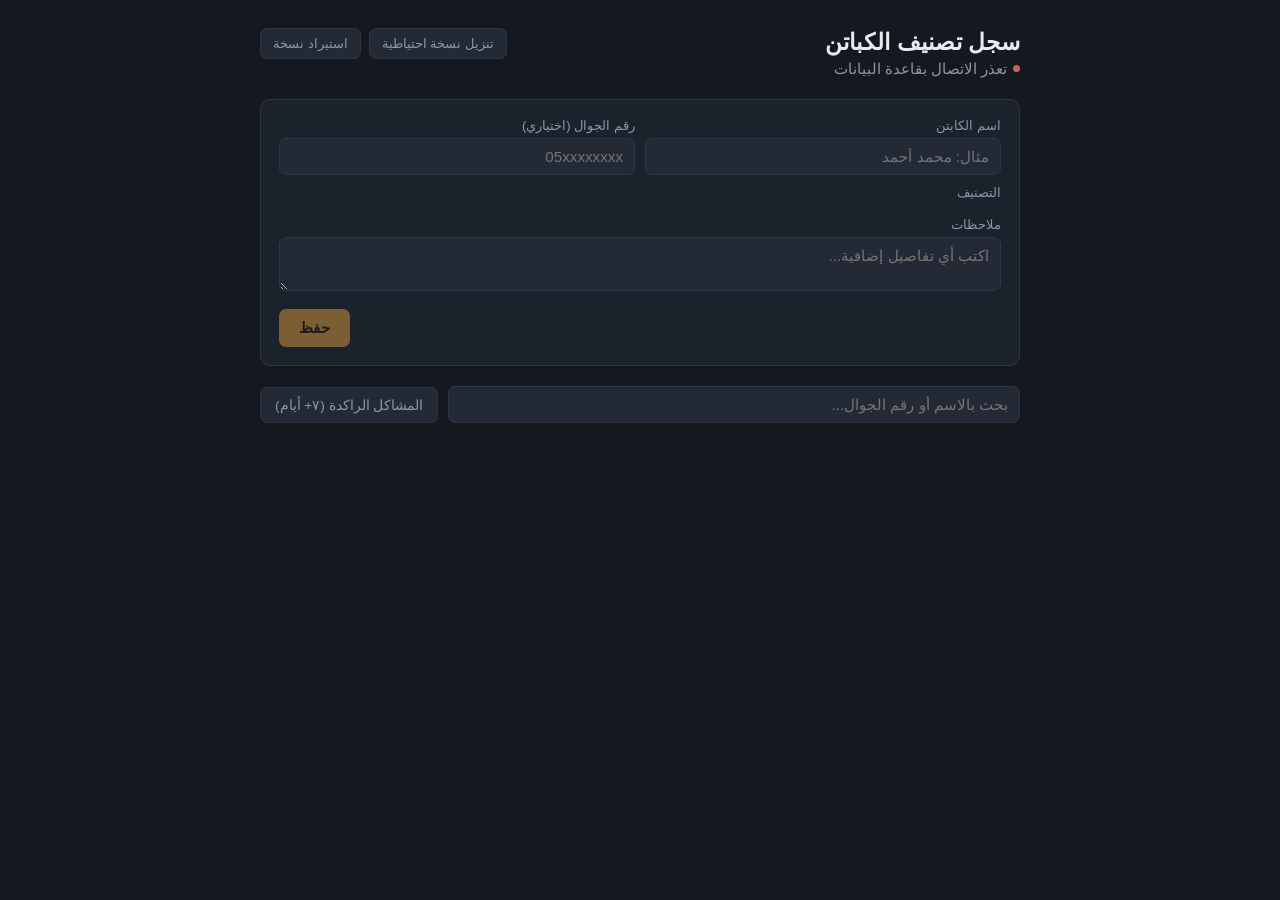
<file: index.html.html>
<!DOCTYPE html>
<html lang="ar" dir="rtl">
<head>
<meta charset="UTF-8">
<meta name="viewport" content="width=device-width, initial-scale=1.0">
<title>سجل تصنيف الكباتن</title>
<style>
  :root{
    --bg: #14181f;
    --panel: #1c222c;
    --panel-2: #232a35;
    --line: #2e3644;
    --text: #e8ebf0;
    --muted: #8c96a6;
    --accent: #d99a3c;
    --accent-soft: rgba(217,154,60,0.14);
    --red: #d16158;
    --red-soft: rgba(209,97,88,0.14);
    --amber: #d9b23c;
    --amber-soft: rgba(217,178,60,0.14);
    --green: #6aa66b;
    --green-soft: rgba(106,166,107,0.14);
  }
  *{box-sizing:border-box;}
  body{
    margin:0;
    background:var(--bg);
    color:var(--text);
    font-family: 'Segoe UI', Tahoma, Geneva, Verdana, sans-serif;
    padding: 28px 18px 60px;
  }
  .wrap{ max-width: 760px; margin: 0 auto; }
  header{ margin-bottom: 22px; display:flex; justify-content:space-between; align-items:flex-start; gap:10px; flex-wrap:wrap; }
  h1{ font-size: 1.45rem; font-weight: 700; margin: 0 0 4px; letter-spacing: 0.2px; }
  .sub{ color: var(--muted); font-size: 0.92rem; display:flex; align-items:center; gap:6px; }
  .dot{ width:7px; height:7px; border-radius:50%; background: var(--green); display:inline-block; }
  .dot.off{ background: var(--red); }

  .backup{ display:flex; gap:8px; }
  .icon-btn{
    background: var(--panel-2);
    border: 1px solid var(--line);
    color: var(--muted);
    border-radius: 7px;
    padding: 7px 12px;
    font-size: 0.8rem;
    cursor: pointer;
  }
  .icon-btn:hover{ color: var(--text); border-color: var(--accent); }

  .panel{
    background: var(--panel);
    border: 1px solid var(--line);
    border-radius: 10px;
    padding: 18px;
    margin-bottom: 20px;
  }
  .row{ display:flex; gap:10px; flex-wrap:wrap; margin-bottom: 10px; }
  .row > *{ flex:1; min-width: 140px; }
  label{ display:block; font-size:0.82rem; color: var(--muted); margin-bottom: 5px; }
  input[type=text], textarea, select{
    width:100%;
    background: var(--panel-2);
    border: 1px solid var(--line);
    color: var(--text);
    border-radius: 7px;
    padding: 9px 11px;
    font-size: 0.95rem;
    font-family: inherit;
  }
  textarea{ resize: vertical; min-height: 54px; }
  input:focus, textarea:focus, select:focus{ outline: none; border-color: var(--accent); }

  .status-row{ display:flex; gap:8px; flex-wrap:wrap; margin-bottom: 12px; align-items:center; }
  .status-chip{
    padding: 7px 13px;
    border-radius: 20px;
    border: 1px solid var(--line);
    background: var(--panel-2);
    color: var(--muted);
    font-size: 0.85rem;
    cursor: pointer;
    user-select: none;
  }
  .status-chip.active{ border-color: transparent; color: #17140f; font-weight: 600; }
  .status-chip[data-tone="green"].active{ background: #8fc990; color:#123212; }
  .status-chip[data-tone="amber"].active{ background: #e6c565; color:#332a08; }
  .status-chip[data-tone="red"].active{ background: #e18179; color:#3a0d09; }
  .status-chip[data-tone="neutral"].active{ background: #aeb7c4; color:#1a1e25; }
  .status-chip.add{ border-style: dashed; color: var(--accent); }

  .new-status-box{
    display:none; gap:8px; align-items:center; margin: -4px 0 12px; flex-wrap: wrap;
    background: var(--panel-2); border: 1px solid var(--line); border-radius: 8px; padding: 10px;
  }
  .new-status-box.open{ display:flex; }
  .new-status-box input{ flex:1; min-width: 120px; }
  .tone-dot{ width:20px; height:20px; border-radius:50%; cursor:pointer; border: 2px solid transparent; }
  .tone-dot[data-tone="green"]{ background:#8fc990; }
  .tone-dot[data-tone="amber"]{ background:#e6c565; }
  .tone-dot[data-tone="red"]{ background:#e18179; }
  .tone-dot[data-tone="neutral"]{ background:#aeb7c4; }
  .tone-dot.selected{ border-color: #fff; }

  button.primary{
    background: var(--accent); color: #211705; border: none; padding: 10px 20px;
    border-radius: 7px; font-weight: 600; font-size: 0.95rem; cursor: pointer;
  }
  button.primary:hover{ filter: brightness(1.08); }
  button.primary:disabled{ opacity:0.5; cursor:default; }
  button.ghost{
    background: none; border: 1px solid var(--line); color: var(--muted);
    padding: 9px 16px; border-radius: 7px; font-size: 0.88rem; cursor: pointer;
  }
  button.ghost:hover{ color: var(--text); }

  .toolbar{ display:flex; gap:10px; flex-wrap:wrap; align-items:center; margin-bottom: 14px; }
  .search{ flex: 2; min-width: 180px; }
  .filter-chip{
    padding: 9px 14px; border-radius: 7px; border: 1px solid var(--line); background: var(--panel-2);
    color: var(--muted); font-size: 0.85rem; cursor: pointer; white-space: nowrap;
  }
  .filter-chip.active{ background: var(--amber-soft); border-color: var(--amber); color: var(--amber); font-weight:600; }

  .count{ color: var(--muted); font-size: 0.85rem; margin-bottom: 10px; }

  .list{ display:flex; flex-direction:column; gap:10px; }
  .card{ background: var(--panel); border: 1px solid var(--line); border-radius: 10px; padding: 14px 16px; }
  .card.stagnant{ border-color: var(--red); }
  .card-top{ display:flex; justify-content: space-between; align-items: flex-start; gap: 10px; }
  .name{ font-weight: 700; font-size: 1.02rem; }
  .phone{ color: var(--muted); font-size: 0.85rem; margin-top: 2px; }
  .badges{ display:flex; flex-direction:column; gap:5px; align-items:flex-end; }
  .badge{ font-size: 0.78rem; padding: 4px 11px; border-radius: 20px; white-space: nowrap; font-weight: 600; }
  .badge[data-tone="green"]{ background: var(--green-soft); color: var(--green); }
  .badge[data-tone="amber"]{ background: var(--amber-soft); color: var(--amber); }
  .badge[data-tone="red"]{ background: var(--red-soft); color: var(--red); }
  .badge[data-tone="neutral"]{ background: rgba(255,255,255,0.07); color: var(--muted); }
  .badge.stagnant-badge{ background: var(--red-soft); color: var(--red); }

  .notes{ margin-top: 9px; font-size: 0.9rem; color: #c3c9d2; line-height:1.55; white-space: pre-wrap; }
  .meta{ margin-top: 10px; display:flex; justify-content: space-between; align-items:center; }
  .date{ font-size: 0.76rem; color: var(--muted); }
  .actions{ display:flex; gap: 14px; }
  .actions button{ background:none; border:none; color: var(--muted); font-size: 0.8rem; cursor:pointer; padding:0; }
  .actions button:hover{ color: var(--text); }
  .actions button.danger:hover{ color: var(--red); }
  .actions button.resolve{ color: var(--green); font-weight: 600; }
  .actions button.resolve:hover{ color: #8fc990; }

  .empty{ text-align:center; color: var(--muted); padding: 40px 10px; font-size: 0.92rem; }
  #importInput{ display:none; }
</style>
</head>
<body>
<div class="wrap">
  <header>
    <div>
      <h1>سجل تصنيف الكباتن</h1>
      <div class="sub"><span class="dot" id="statusDot"></span><span id="statusText">جاري الاتصال...</span></div>
    </div>
    <div class="backup">
      <button class="icon-btn" id="exportBtn">تنزيل نسخة احتياطية</button>
      <button class="icon-btn" id="importBtn">استيراد نسخة</button>
      <input type="file" id="importInput" accept="application/json">
    </div>
  </header>

  <div class="panel">
    <div class="row">
      <div>
        <label>اسم الكابتن</label>
        <input type="text" id="name" placeholder="مثال: محمد أحمد">
      </div>
      <div>
        <label>رقم الجوال (اختياري)</label>
        <input type="text" id="phone" placeholder="05xxxxxxxx">
      </div>
    </div>

    <label>التصنيف</label>
    <div class="status-row" id="statusRow"></div>

    <div class="new-status-box" id="newStatusBox">
      <input type="text" id="newStatusLabel" placeholder="اسم التصنيف الجديد">
      <div class="tone-dot" data-tone="green"></div>
      <div class="tone-dot" data-tone="amber"></div>
      <div class="tone-dot" data-tone="red"></div>
      <div class="tone-dot" data-tone="neutral"></div>
      <button class="ghost" id="addStatusConfirm">إضافة</button>
    </div>

    <label>ملاحظات</label>
    <textarea id="notes" placeholder="اكتب أي تفاصيل إضافية..."></textarea>

    <div style="margin-top:14px; display:flex; justify-content:flex-end;">
      <button class="primary" id="saveBtn">حفظ</button>
    </div>
  </div>

  <div class="toolbar">
    <input type="text" class="search" id="search" placeholder="بحث بالاسم أو رقم الجوال...">
    <div class="filter-chip" id="stagnantFilter">المشاكل الراكدة (٧+ أيام)</div>
  </div>

  <div class="count" id="count"></div>
  <div class="list" id="list"></div>
</div>

<script>
// ---- إعدادات الاتصال بقاعدة بيانات Supabase ----
const SUPABASE_URL = 'https://mjelywusygupbhguppxl.supabase.co';
const SUPABASE_KEY = 'sb_publishable_bdEAOsPd9-s5t3tq11xweQ_BQ9ZieBD';
const REST = `${SUPABASE_URL}/rest/v1`;
const HEADERS = {
  apikey: SUPABASE_KEY,
  Authorization: `Bearer ${SUPABASE_KEY}`,
  'Content-Type': 'application/json',
};

const STAGNANT_DAYS = 7;

let statuses = [];
let entries = [];
let selectedStatus = null;
let editingId = null;
let stagnantOnly = false;
let newStatusTone = 'amber';

const listEl = document.getElementById('list');
const countEl = document.getElementById('count');
const statusRow = document.getElementById('statusRow');
const searchEl = document.getElementById('search');
const newStatusBox = document.getElementById('newStatusBox');
const statusDot = document.getElementById('statusDot');
const statusText = document.getElementById('statusText');
const saveBtn = document.getElementById('saveBtn');

function setConnection(ok, msg){
  statusDot.classList.toggle('off', !ok);
  statusText.textContent = msg;
}

async function api(path, options = {}){
  const res = await fetch(`${REST}/${path}`, {
    ...options,
    headers: { ...HEADERS, ...(options.headers || {}) },
  });
  if(!res.ok){
    const errText = await res.text().catch(() => '');
    throw new Error(`${res.status} ${errText}`);
  }
  const text = await res.text();
  return text ? JSON.parse(text) : null;
}

function renderStatusChips(){
  statusRow.innerHTML = '';
  statuses.forEach(s => {
    const chip = document.createElement('div');
    chip.className = 'status-chip' + (s.id === selectedStatus ? ' active' : '');
    chip.dataset.tone = s.tone;
    chip.textContent = s.label;
    chip.onclick = () => { selectedStatus = s.id; newStatusBox.classList.remove('open'); renderStatusChips(); };
    statusRow.appendChild(chip);
  });
  const addChip = document.createElement('div');
  addChip.className = 'status-chip add';
  addChip.textContent = '+ تصنيف جديد';
  addChip.onclick = () => newStatusBox.classList.toggle('open');
  statusRow.appendChild(addChip);
}

document.querySelectorAll('.tone-dot').forEach(dot => {
  dot.onclick = () => {
    document.querySelectorAll('.tone-dot').forEach(d => d.classList.remove('selected'));
    dot.classList.add('selected');
    newStatusTone = dot.dataset.tone;
  };
});
document.querySelector('.tone-dot[data-tone="amber"]').classList.add('selected');

document.getElementById('addStatusConfirm').onclick = async () => {
  const labelInput = document.getElementById('newStatusLabel');
  const label = labelInput.value.trim();
  if(!label) { labelInput.focus(); return; }
  const id = 'c_' + Date.now().toString(36);
  const sort_order = statuses.length + 1;
  try{
    await api('statuses', { method: 'POST', body: JSON.stringify({ id, label, tone: newStatusTone, sort_order }) });
    statuses.push({ id, label, tone: newStatusTone, sort_order });
    selectedStatus = id;
    labelInput.value = '';
    newStatusBox.classList.remove('open');
    renderStatusChips();
  }catch(e){
    alert('تعذر إضافة التصنيف، حاول مرة أخرى');
  }
};

function statusInfo(id){
  return statuses.find(s => s.id === id) || statuses[0] || { id:'ok', label:'عادي', tone:'green' };
}

async function loadAll(){
  try{
    statuses = await api('statuses?select=*&order=sort_order.asc');
    entries = await api('captains?select=*&order=updated_at.desc');
    selectedStatus = statuses[0] ? statuses[0].id : null;
    setConnection(true, 'متصل — البيانات تتزامن أونلاين');
    saveBtn.disabled = false;
    renderStatusChips();
    render();
  }catch(e){
    setConnection(false, 'تعذر الاتصال بقاعدة البيانات');
    saveBtn.disabled = true;
  }
}

function resetForm(){
  document.getElementById('name').value = '';
  document.getElementById('phone').value = '';
  document.getElementById('notes').value = '';
  selectedStatus = statuses[0] ? statuses[0].id : null;
  editingId = null;
  saveBtn.textContent = 'حفظ';
  renderStatusChips();
}

saveBtn.onclick = async () => {
  const name = document.getElementById('name').value.trim();
  if(!name){ document.getElementById('name').focus(); return; }
  const phone = document.getElementById('phone').value.trim();
  const notes = document.getElementById('notes').value.trim();
  const payload = { name, phone, notes, status_id: selectedStatus, updated_at: new Date().toISOString() };

  saveBtn.disabled = true;
  try{
    if(editingId){
      const updated = await api(`captains?id=eq.${editingId}`, {
        method: 'PATCH',
        headers: { Prefer: 'return=representation' },
        body: JSON.stringify(payload),
      });
      entries = entries.map(e => e.id === editingId ? updated[0] : e);
    } else {
      const created = await api('captains', {
        method: 'POST',
        headers: { Prefer: 'return=representation' },
        body: JSON.stringify(payload),
      });
      entries = [created[0], ...entries];
    }
    resetForm();
    render();
  }catch(e){
    alert('تعذر الحفظ، تحقق من الاتصال وحاول مرة أخرى');
  }finally{
    saveBtn.disabled = false;
  }
};

function isStagnant(e){
  const baseline = statuses[0] ? statuses[0].id : null;
  if(e.status_id === baseline) return false;
  const days = (Date.now() - new Date(e.updated_at).getTime()) / 86400000;
  return days >= STAGNANT_DAYS;
}

document.getElementById('stagnantFilter').onclick = () => {
  stagnantOnly = !stagnantOnly;
  document.getElementById('stagnantFilter').classList.toggle('active', stagnantOnly);
  render();
};

function render(){
  const q = searchEl.value.trim().toLowerCase();
  let items = entries.filter(e => !q || e.name.toLowerCase().includes(q) || (e.phone||'').includes(q));

  if(stagnantOnly){
    items = items.filter(isStagnant);
    items = [...items].sort((a,b) => new Date(a.updated_at) - new Date(b.updated_at));
  } else {
    items = [...items].sort((a,b) => new Date(b.updated_at) - new Date(a.updated_at));
  }

  countEl.textContent = items.length ? `${items.length} كابتن` : '';

  if(items.length === 0){
    listEl.innerHTML = `<div class="empty">${stagnantOnly ? 'لا توجد مشاكل راكدة حالياً' : 'لا يوجد كباتن مسجلين بعد'}</div>`;
    return;
  }

  listEl.innerHTML = '';
  items.forEach(e => {
    const info = statusInfo(e.status_id);
    const stagnant = isStagnant(e);
    const card = document.createElement('div');
    card.className = 'card' + (stagnant ? ' stagnant' : '');
    const dateStr = new Date(e.updated_at).toLocaleDateString('ar-EG', { year:'numeric', month:'short', day:'numeric' });
    const baseline = statuses[0] ? statuses[0].id : null;
    card.innerHTML = `
      <div class="card-top">
        <div>
          <div class="name">${escapeHtml(e.name)}</div>
          ${e.phone ? `<div class="phone">${escapeHtml(e.phone)}</div>` : ''}
        </div>
        <div class="badges">
          <div class="badge" data-tone="${info.tone}">${escapeHtml(info.label)}</div>
          ${stagnant ? '<div class="badge stagnant-badge">راكدة</div>' : ''}
        </div>
      </div>
      ${e.notes ? `<div class="notes">${escapeHtml(e.notes)}</div>` : ''}
      <div class="meta">
        <div class="date">${dateStr}</div>
        <div class="actions">
          ${e.status_id !== baseline ? `<button data-action="resolve" data-id="${e.id}" class="resolve">تمت المعالجة</button>` : ''}
          <button data-action="edit" data-id="${e.id}">تعديل</button>
          <button data-action="delete" data-id="${e.id}" class="danger">حذف</button>
        </div>
      </div>
    `;
    listEl.appendChild(card);
  });

  listEl.querySelectorAll('button[data-action="edit"]').forEach(btn => {
    btn.onclick = () => startEdit(btn.dataset.id);
  });
  listEl.querySelectorAll('button[data-action="delete"]').forEach(btn => {
    btn.onclick = () => deleteEntry(btn.dataset.id);
  });
  listEl.querySelectorAll('button[data-action="resolve"]').forEach(btn => {
    btn.onclick = () => resolveEntry(btn.dataset.id);
  });
}

function startEdit(id){
  const e = entries.find(x => x.id === id);
  if(!e) return;
  document.getElementById('name').value = e.name;
  document.getElementById('phone').value = e.phone || '';
  document.getElementById('notes').value = e.notes || '';
  selectedStatus = e.status_id;
  editingId = id;
  saveBtn.textContent = 'تحديث';
  renderStatusChips();
  window.scrollTo({ top: 0, behavior: 'smooth' });
}

async function deleteEntry(id){
  try{
    await api(`captains?id=eq.${id}`, { method: 'DELETE' });
    entries = entries.filter(e => e.id !== id);
    render();
  }catch(e){
    alert('تعذر الحذف، حاول مرة أخرى');
  }
}

async function resolveEntry(id){
  const e = entries.find(x => x.id === id);
  if(!e) return;
  const baseline = statuses[0] ? statuses[0].id : null;
  const todayStr = new Date().toLocaleDateString('ar-EG', { year:'numeric', month:'short', day:'numeric' });
  const prevStatusLabel = statusInfo(e.status_id).label;
  const resolutionLine = `✔ تمت المعالجة بتاريخ ${todayStr} (كانت: ${prevStatusLabel})`;
  const newNotes = e.notes ? `${e.notes}\n${resolutionLine}` : resolutionLine;
  try{
    const updated = await api(`captains?id=eq.${id}`, {
      method: 'PATCH',
      headers: { Prefer: 'return=representation' },
      body: JSON.stringify({ status_id: baseline, notes: newNotes, updated_at: new Date().toISOString() }),
    });
    entries = entries.map(x => x.id === id ? updated[0] : x);
    render();
  }catch(e){
    alert('تعذر التحديث، حاول مرة أخرى');
  }
}

function escapeHtml(str){
  const div = document.createElement('div');
  div.textContent = str;
  return div.innerHTML;
}

searchEl.oninput = render;

// نسخ احتياطي محلي إضافي (اختياري) فوق التزامن السحابي
document.getElementById('exportBtn').onclick = () => {
  const backup = { entries, statuses, exportedAt: new Date().toISOString() };
  const blob = new Blob([JSON.stringify(backup, null, 2)], { type: 'application/json' });
  const url = URL.createObjectURL(blob);
  const a = document.createElement('a');
  a.href = url;
  a.download = `captains-backup-${new Date().toISOString().slice(0,10)}.json`;
  document.body.appendChild(a);
  a.click();
  document.body.removeChild(a);
  URL.revokeObjectURL(url);
};

document.getElementById('importBtn').onclick = () => {
  document.getElementById('importInput').click();
};

document.getElementById('importInput').onchange = async (ev) => {
  const file = ev.target.files[0];
  if(!file) return;
  try{
    const text = await file.text();
    const data = JSON.parse(text);
    if(Array.isArray(data.statuses)){
      const existingIds = new Set(statuses.map(s => s.id));
      for(const s of data.statuses){
        if(!existingIds.has(s.id)){
          await api('statuses', { method: 'POST', body: JSON.stringify(s) });
        }
      }
    }
    if(Array.isArray(data.entries)){
      for(const e of data.entries){
        const { id, ...rest } = e;
        await api('captains', { method: 'POST', body: JSON.stringify(rest) });
      }
    }
    await loadAll();
    alert('تم استيراد النسخة الاحتياطية بنجاح');
  }catch(e){
    alert('تعذر قراءة الملف، تأكد أنه ملف نسخة احتياطية صالح');
  }
  ev.target.value = '';
};

loadAll();
</script>
</body>
</html>
</file>
<file: style.css>
:root{
  color-scheme: light;
  --bg: #f4f5f7; --panel: #ffffff; --panel-2: #f0f1f4; --line: #dde1e7;
  --text: #1a1e25; --muted: #6b7280; --accent: #c97f1e; --accent-soft: rgba(201,127,30,0.12);
}
*{box-sizing:border-box;}
body{ margin:0; background:var(--bg); color:var(--text); font-family:'Segoe UI',Tahoma,Geneva,Verdana,sans-serif; padding:28px 18px 60px; line-height:1.5; }
.wrap{ max-width: 780px; margin: 0 auto; }
header{ margin-bottom: 20px; display:flex; justify-content:space-between; align-items:flex-start; gap:10px; flex-wrap:wrap; }
h1{ font-size: 1.5rem; font-weight:800; margin:0 0 4px; letter-spacing:-0.3px; }
.sub{ color: var(--muted); font-size: 0.88rem; display:flex; align-items:center; gap:6px; }
.dot{ width:7px; height:7px; border-radius:50%; background:#3b9a52; display:inline-block; }
.dot.off{ background:#c0453c; }
.backup{ display:flex; gap:8px; flex-wrap:wrap; }
.icon-btn{ background: var(--line); border:1px solid var(--line); color: var(--text); border-radius:7px; padding:7px 12px; font-size:0.8rem; cursor:pointer; }
.icon-btn:hover{ background:#384155; }
#logoutBtn{ background:#55211c; border-color:#55211c; color:#fff; }
#logoutBtn:hover{ filter:brightness(1.25); }

.view-switch{ display:flex; gap:8px; margin-bottom:18px; overflow-x:auto; }
.view-btn{ flex:1; padding:11px 8px; text-align:center; border-radius:10px; border:1px solid var(--line); background:var(--panel-2); color:var(--muted); font-size:0.88rem; cursor:pointer; font-weight:700; white-space:nowrap; transition:background 0.12s; }
.view-btn.active{ background:var(--accent); border-color:var(--accent); color:#2b1a04; box-shadow:0 2px 8px rgba(201,127,30,0.3); }
.view{ display:none; }
.view.active{ display:block; }

.panel{ background:var(--panel); border:1px solid var(--line); border-radius:14px; padding:20px; margin-bottom:20px; box-shadow:0 1px 3px rgba(20,20,30,0.04); }
.row{ display:flex; gap:10px; flex-wrap:wrap; margin-bottom:10px; }
.row > *{ flex:1; min-width:140px; }
label{ display:block; font-size:0.82rem; color:var(--muted); margin-bottom:5px; }
input[type=text],input[type=email],input[type=password],input[type=date],textarea{
  width:100%; background:var(--panel-2); border:1px solid var(--line); color:var(--text);
  border-radius:7px; padding:9px 11px; font-size:0.95rem; font-family:inherit;
}
textarea{ resize:vertical; min-height:50px; }
input:focus,textarea:focus{ outline:none; border-color:var(--accent); }
.hint{ color:var(--muted); font-size:0.78rem; margin-top:4px; }
.hint.match{ color:#1f7a3d; }

.chip-row{ display:flex; gap:8px; flex-wrap:wrap; margin-bottom:12px; }
.chip{ padding:7px 13px; border-radius:20px; border:1px solid var(--line); background:var(--panel-2); color:var(--muted); font-size:0.85rem; cursor:pointer; display:flex; align-items:center; gap:6px; }
.chip.active{ border-color:var(--accent); background:var(--accent); color:#211705; font-weight:600; }
.chip.add{ border-style:dashed; color:var(--accent); }
.chip-x{ opacity:0.6; font-weight:700; }
.chip-x:hover{ opacity:1; color:#c0453c; }

.new-box{ display:none; gap:8px; align-items:center; margin:-4px 0 12px; flex-wrap:wrap; background:var(--panel-2); border:1px solid var(--line); border-radius:8px; padding:10px; }
.new-box.open{ display:flex; }
.new-box input{ flex:1; min-width:120px; }

.date-presets{ display:flex; gap:7px; flex-wrap:wrap; margin-bottom:8px; }
.preset-chip{ padding:6px 12px; border-radius:16px; border:1px solid var(--line); background:var(--panel-2); color:var(--muted); font-size:0.78rem; cursor:pointer; }
.preset-chip:hover{ border-color:var(--accent); color:var(--accent); }
.preset-chip.clear{ border-color:#55211c; color:#e18179; }
.preset-chip.clear:hover{ background:#55211c; color:#fff; }

.note-presets{ display:flex; gap:7px; flex-wrap:wrap; margin-bottom:8px; }
.note-chip{ padding:6px 12px; border-radius:16px; border:1px solid var(--line); background:var(--panel-2); color:var(--muted); font-size:0.78rem; cursor:pointer; }
.note-chip:hover{ border-color:var(--accent); color:var(--accent); }

button.primary{ background:var(--accent); color:#211705; border:none; padding:10px 20px; border-radius:7px; font-weight:600; font-size:0.95rem; cursor:pointer; }
button.primary:hover{ filter:brightness(1.08); }
button.primary:disabled{ opacity:0.5; cursor:default; }

.toggle-row{ display:flex; gap:8px; margin-bottom:14px; }
.toggle-chip{ padding:8px 16px; border-radius:8px; border:1px solid var(--line); background:var(--panel-2); color:var(--muted); font-size:0.85rem; cursor:pointer; font-weight:600; }
.toggle-chip.active{ background:var(--accent); border-color:var(--accent); color:#211705; }

.search{ margin-bottom:14px; }
.count{ color:var(--muted); font-size:0.85rem; margin-bottom:10px; }

.note-entry{ background:var(--panel); border:1px solid var(--line); border-radius:10px; padding:12px 16px; margin-bottom:10px; }
.note-top{ display:flex; justify-content:space-between; align-items:flex-start; gap:10px; }
.note-name{ font-weight:700; font-size:0.95rem; }
.note-phone{ color:var(--muted); font-size:0.8rem; }
.note-date{ font-size:0.74rem; color:var(--muted); white-space:nowrap; }
.note-content{ margin-top:6px; font-size:0.92rem; color:#dfe3ea; line-height:1.6; white-space:pre-wrap; }
.note-del{ margin-top:8px; background:none; border:none; color:var(--muted); font-size:0.76rem; cursor:pointer; }
.note-del:hover{ color:#c0453c; }

.member-group{ margin-bottom:22px; }
.member-header{ display:flex; align-items:center; justify-content:space-between; padding:10px 4px; border-bottom:1px solid var(--line); margin-bottom:10px; }
.member-title{ font-weight:700; font-size:1rem; display:flex; align-items:center; gap:8px; }
.member-count{ color:var(--muted); font-size:0.8rem; }
.list{ display:flex; flex-direction:column; gap:10px; }
.card{ background:var(--panel); border:1px solid var(--line); border-radius:10px; padding:14px 16px; }
.card.overdue{ border-color:#c0453c; }
.card.done{ opacity:0.6; }
.card-top{ display:flex; justify-content:space-between; align-items:flex-start; gap:10px; }
.name{ font-weight:700; font-size:1.02rem; }
.phone{ color:var(--muted); font-size:0.85rem; margin-top:2px; }
.desc{ margin-top:6px; font-size:0.92rem; color:var(--text); }
.task-line{ margin-top:8px; font-size:0.82rem; color:var(--muted); }
.task-line.overdue{ color:#c0453c; font-weight:600; }
.meta{ margin-top:10px; display:flex; justify-content:space-between; align-items:center; flex-wrap:wrap; gap:8px; }
.date{ font-size:0.75rem; color:var(--muted); }
.actions{ display:flex; gap:8px; flex-wrap:wrap; }
.actions button{ border:1px solid var(--line); border-radius:6px; padding:6px 11px; background:var(--panel-2); color:var(--text); font-size:0.78rem; cursor:pointer; }
.actions button.go-done{ border-color:#1f4d2c; background:#1f4d2c; color:#fff; }
.actions button.danger{ border-color:#55211c; background:#55211c; color:#fff; }
.actions button:hover{ filter:brightness(1.2); }

.empty{ text-align:center; color:var(--muted); padding:50px 10px; font-size:0.92rem; }
.empty::before{ content:'📭'; display:block; font-size:1.8rem; margin-bottom:8px; }

#loginScreen{ max-width:360px; margin:60px auto; background:var(--panel); border:1px solid var(--line); border-radius:12px; padding:26px; }
#loginScreen h2{ margin:0 0 4px; font-size:1.2rem; }
#loginScreen p{ color:var(--muted); font-size:0.85rem; margin:0 0 18px; }
#loginScreen label{ margin-top:10px; }
#loginError{ color:#c0453c; font-size:0.85rem; margin-top:10px; display:none; }
#loginBtn{ width:100%; margin-top:16px; }
#appRoot{ display:none; }

select{
  width:100%; background:var(--panel-2); border:1px solid var(--line); color:var(--text);
  border-radius:7px; padding:9px 11px; font-size:0.92rem; font-family:inherit;
}

/* ---- Dashboard ---- */
.stat-grid{ display:grid; grid-template-columns:repeat(2,1fr); gap:12px; }
@media(min-width:520px){ .stat-grid{ grid-template-columns:repeat(4,1fr); } }
.stat-card{
  background:var(--panel); border:1px solid var(--line); border-radius:14px; padding:16px;
  box-shadow:0 1px 3px rgba(20,20,30,0.04); border-right:3px solid var(--accent); transition:transform 0.12s;
}
.stat-card:hover{ transform:translateY(-2px); }
.stat-card .icon{ font-size:1.1rem; opacity:0.8; }
.stat-card .n{ font-size:1.8rem; font-weight:800; margin-top:4px; }
.stat-card .l{ color:var(--muted); font-size:0.78rem; margin-top:3px; }
.stat-card.warn{ border-right-color:#b3471f; }
.stat-card.warn .n{ color:#b3471f; }
.stat-card.ok{ border-right-color:#1f7a3d; }
.stat-card.ok .n{ color:#1f7a3d; }

/* ---- جدول الكباتن ---- */
.cap-row{
  display:flex; justify-content:space-between; align-items:center; gap:10px;
  background:var(--panel); border:1px solid var(--line); border-radius:12px; padding:13px 16px; margin-bottom:8px; cursor:pointer;
  box-shadow:0 1px 2px rgba(20,20,30,0.03); transition:border-color 0.12s, transform 0.12s;
}
.cap-row:hover{ border-color:var(--accent); transform:translateX(-2px); }
.cap-info .name{ font-size:0.98rem; font-weight:600; }
.cap-info .phone{ font-size:0.8rem; color:var(--muted); margin-top:2px; }
.cap-side{ display:flex; align-items:center; gap:10px; }
.status-badge{ font-size:0.74rem; padding:4px 11px; border-radius:14px; font-weight:700; background:var(--panel-2); color:var(--muted); white-space:nowrap; }
.status-badge.active, .status-badge.ready_activate{ background:#e2f4e7; color:#1f7a3d; }
.status-badge.needs_followup, .status-badge.stopped{ background:#fbe6e1; color:#b3471f; }
.status-badge.new, .status-badge.contacted{ background:#e3ecf7; color:#2a5ba0; }
.status-badge.awaiting_contact, .status-badge.awaiting_registration, .status-badge.awaiting_documents, .status-badge.awaiting_inspection{ background:#faf1de; color:#9a6b12; }
.status-badge.inactive{ background:#eceef1; color:#6b7280; }

/* ---- Modal: ملف الكابتن ---- */
.modal-overlay{ display:none; position:fixed; inset:0; background:rgba(0,0,0,0.4); z-index:100; align-items:flex-end; justify-content:center; }
.modal-overlay.open{ display:flex; }
.modal-panel{ background:var(--panel); width:100%; max-width:600px; border-radius:18px 18px 0 0; padding:22px; max-height:85vh; overflow-y:auto; box-shadow:0 -8px 30px rgba(20,20,30,0.15); }
.modal-top{ display:flex; justify-content:space-between; align-items:center; margin-bottom:4px; }
.modal-top h2{ margin:0; font-size:1.1rem; }
.profile-phone{ color:var(--muted); font-size:0.85rem; margin-bottom:14px; }
.profile-row{ display:flex; gap:10px; flex-wrap:wrap; margin-bottom:8px; }
.profile-row > *{ flex:1; min-width:160px; }
.profile-meta{ color:var(--muted); font-size:0.78rem; margin:8px 0 18px; }
.modal-panel h3{ font-size:0.92rem; margin:0 0 10px; border-top:1px solid var(--line); padding-top:14px; }
.timeline-item{ display:flex; gap:10px; padding:8px 0; border-bottom:1px solid var(--line); font-size:0.85rem; }
.timeline-item:last-child{ border-bottom:none; }
.timeline-time{ color:var(--muted); font-size:0.74rem; white-space:nowrap; min-width:110px; }

/* ---- Toast notifications ---- */
#toastStack{
  position:fixed; bottom:18px; left:50%; transform:translateX(-50%);
  display:flex; flex-direction:column; gap:8px; z-index:100; width:calc(100% - 36px); max-width:420px;
}
.toast{
  padding:12px 16px; border-radius:9px; font-size:0.88rem; font-weight:600; text-align:center;
  box-shadow:0 4px 16px rgba(0,0,0,0.35); animation:toastIn 0.18s ease-out; border:1px solid var(--line);
}
.toast.success{ background:#1f4d2c; color:#fff; border-color:#1f4d2c; }
.toast.error{ background:#55211c; color:#fff; border-color:#55211c; }
.toast.info{ background:var(--panel-2); color:var(--text); }
@keyframes toastIn{ from{ transform:translateY(12px); opacity:0; } to{ transform:translateY(0); opacity:1; } }
</file>
